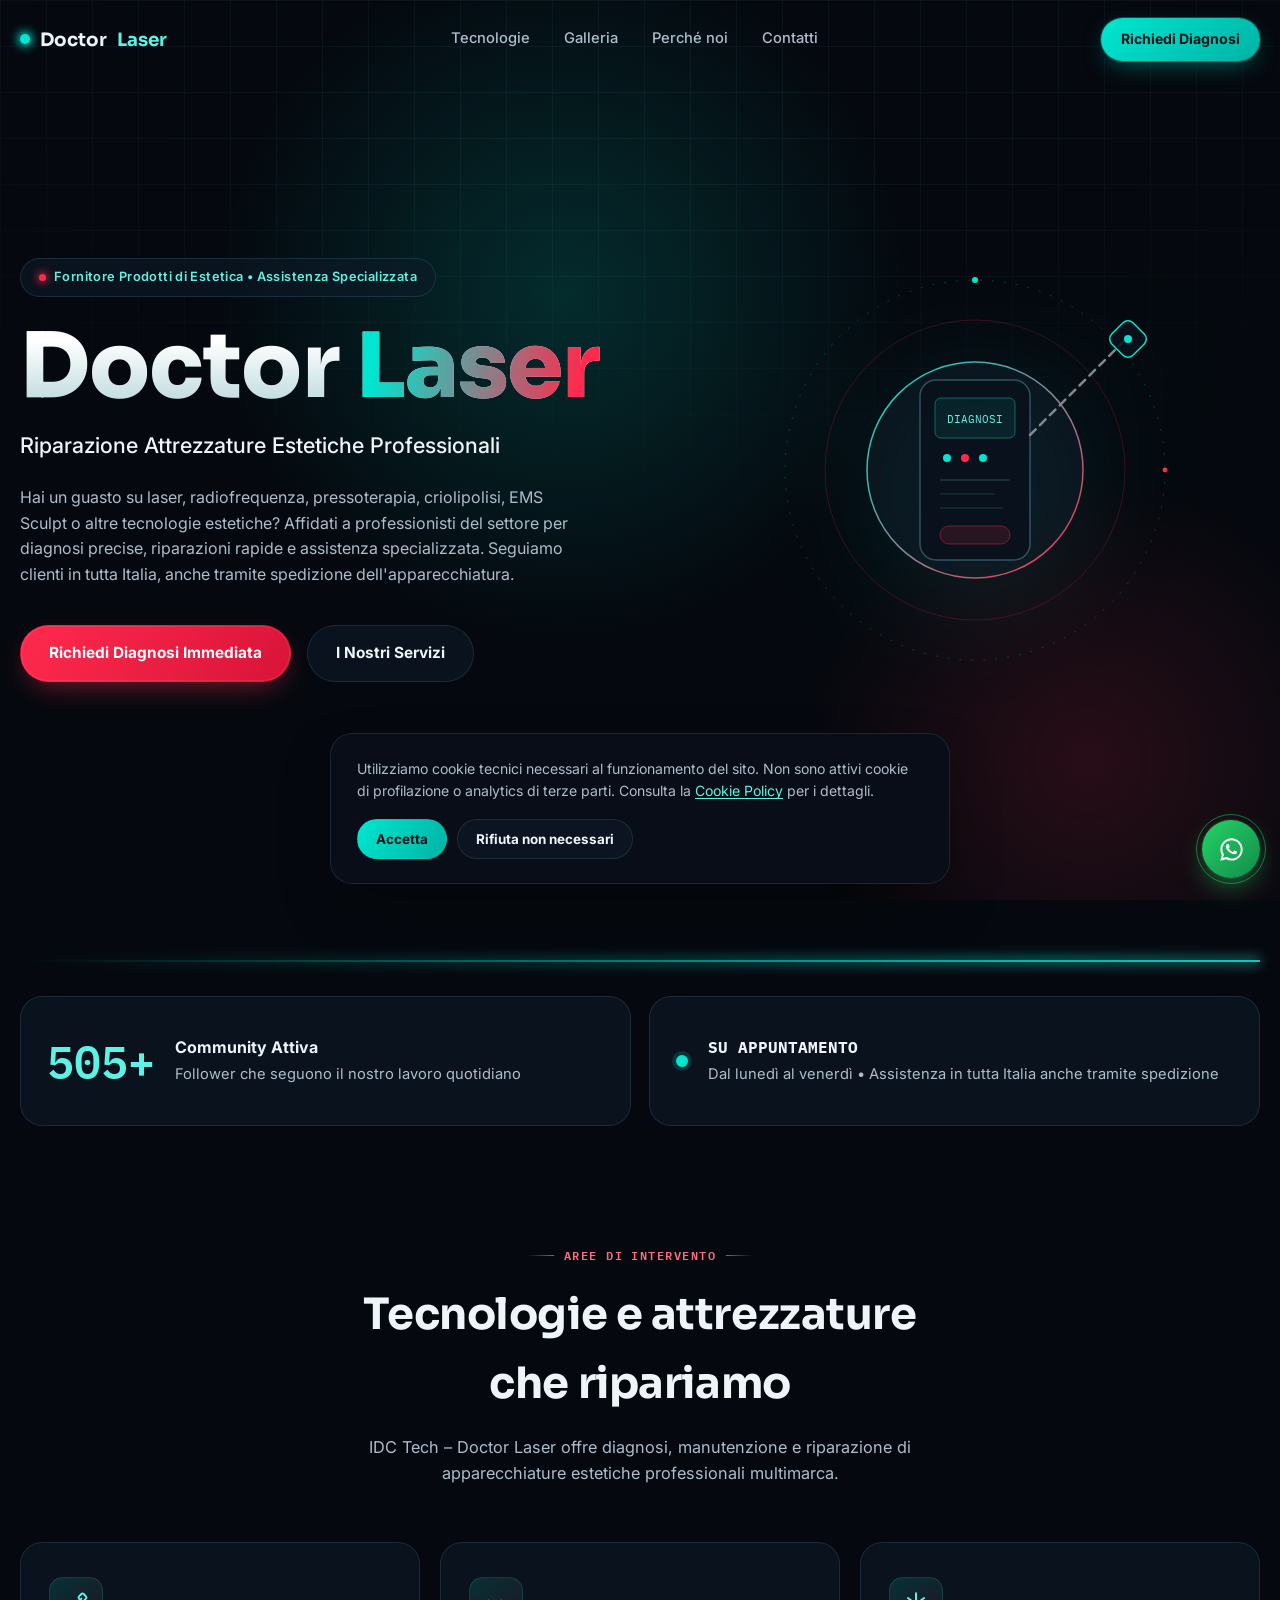
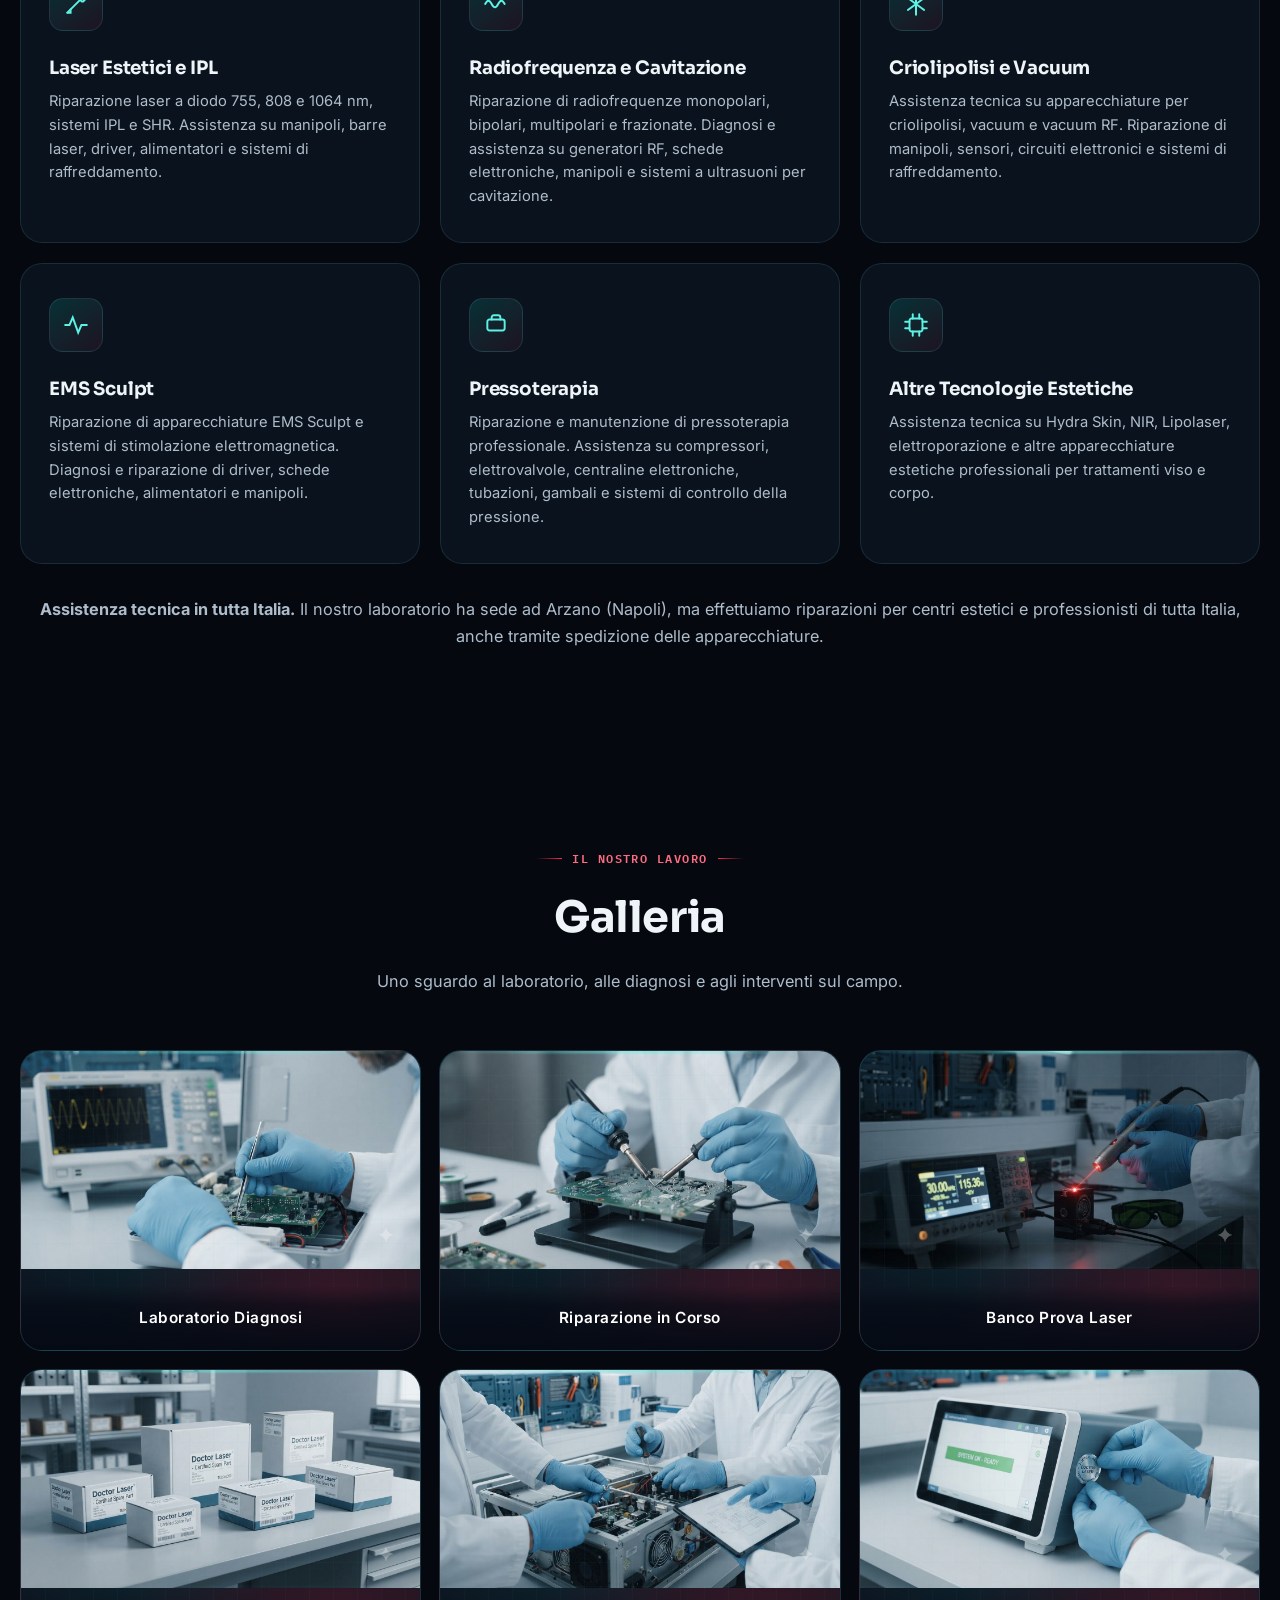
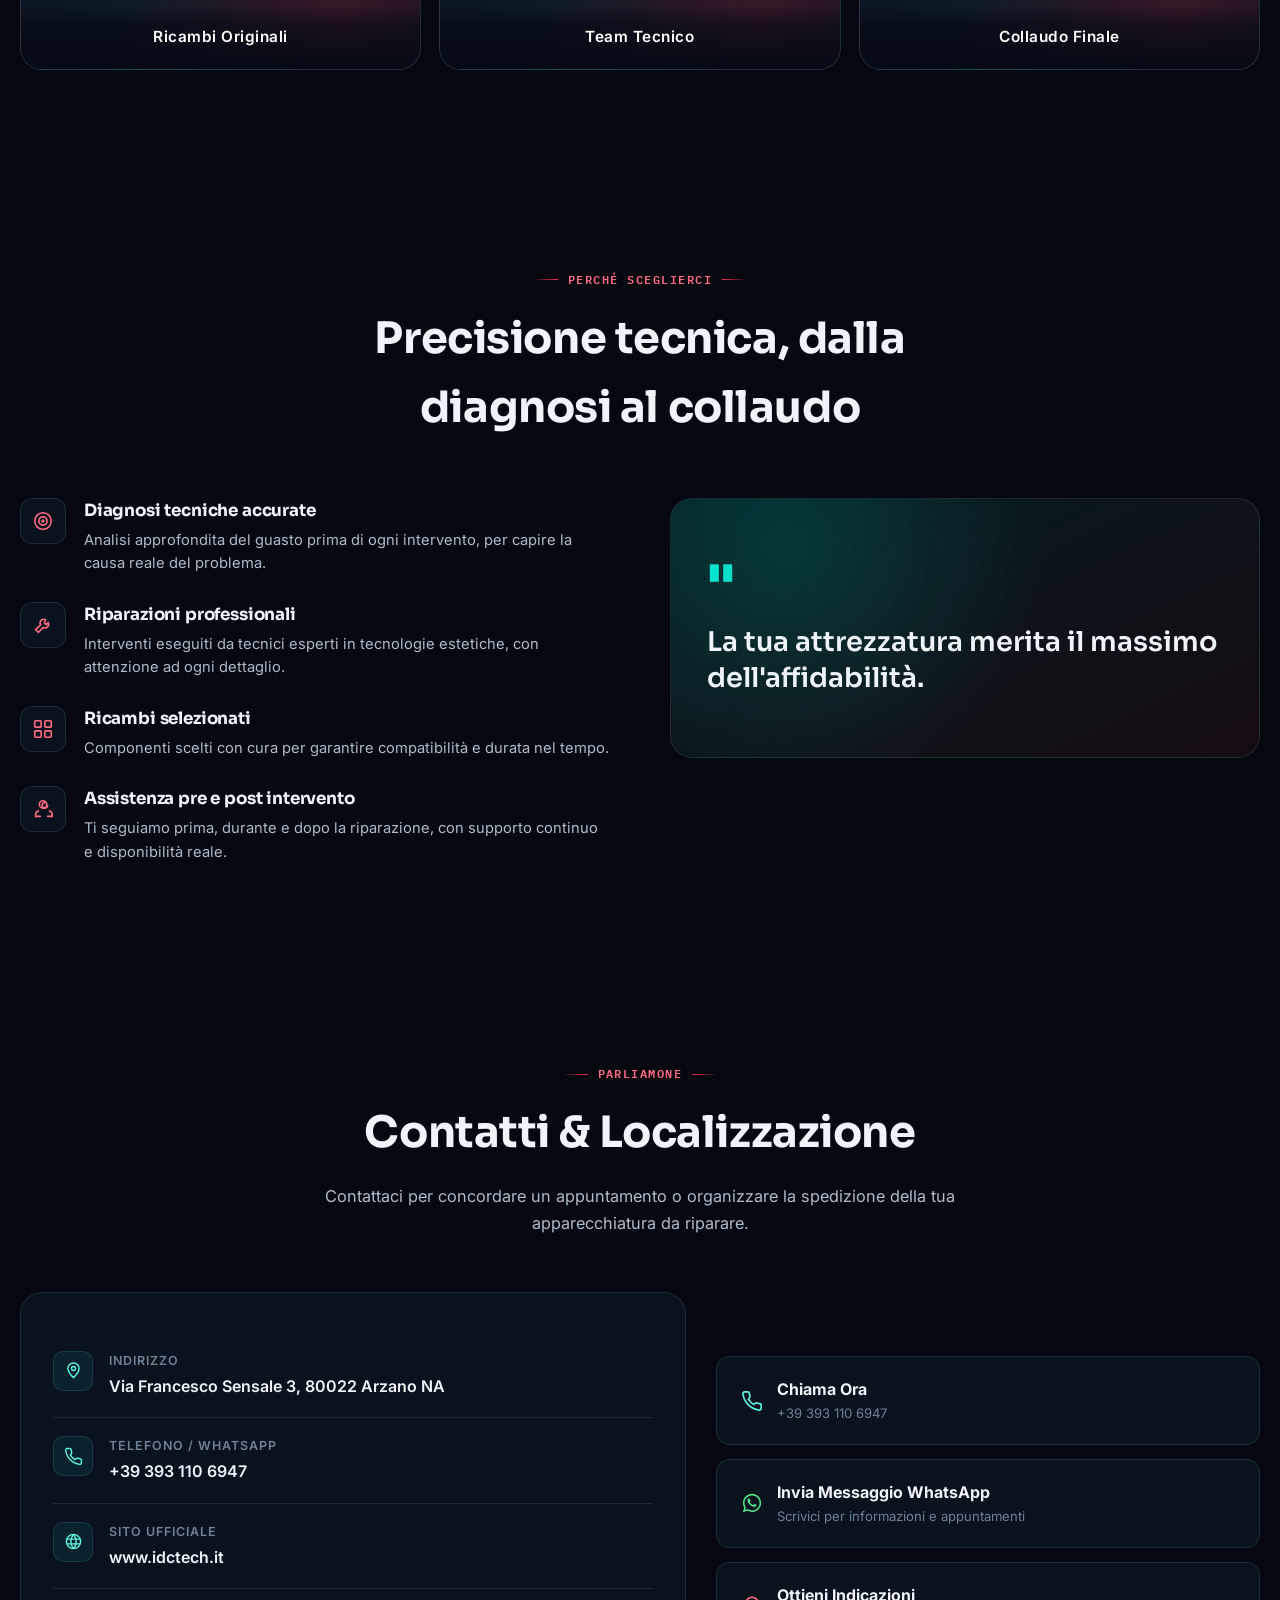
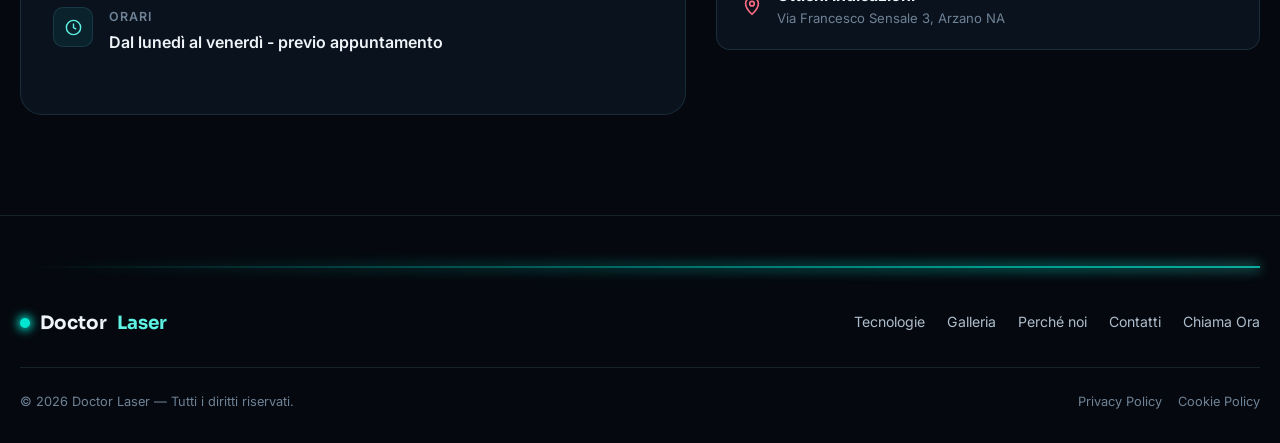
<file: index.html>
<!DOCTYPE html>
<html lang="it">
<head>
<meta charset="UTF-8">
<meta name="viewport" content="width=device-width, initial-scale=1.0, viewport-fit=cover">
<title>IDC Tech | Doctor Laser - Riparazione Apparecchiature Estetiche</title>
<meta name="description" content="IDC Tech - Doctor Laser: assistenza e riparazione di laser e apparecchiature estetiche in tutta Italia, anche tramite spedizione. Vendita e noleggio.">
<meta name="author" content="IDC Tech - Doctor Laser">
<meta name="robots" content="index, follow">
<link rel="canonical" href="https://www.idctech.it/">

<meta property="og:type" content="website">
<meta property="og:site_name" content="IDC Tech | Doctor Laser">
<meta property="og:title" content="IDC Tech | Doctor Laser - Riparazione Apparecchiature Estetiche">
<meta property="og:description" content="Assistenza e riparazione di laser e apparecchiature estetiche in tutta Italia, anche tramite spedizione. Vendita e noleggio professionale.">
<meta property="og:url" content="https://www.idctech.it/">
<meta property="og:locale" content="it_IT">

<meta name="twitter:card" content="summary">
<meta name="twitter:title" content="IDC Tech | Doctor Laser - Assistenza apparecchiature estetiche">
<meta name="twitter:description" content="Assistenza e riparazione in tutta Italia, anche tramite spedizione, per laser e tecnologie estetiche professionali.">

<link rel="icon" type="image/svg+xml" href="data:image/svg+xml,%3Csvg xmlns='http://www.w3.org/2000/svg' viewBox='0 0 64 64'%3E%3Crect width='64' height='64' rx='14' fill='%23070d16'/%3E%3Cline x1='14' y1='50' x2='50' y2='14' stroke='%2300e6d0' stroke-width='5' stroke-linecap='round'/%3E%3Ccircle cx='50' cy='14' r='6' fill='%23ff2a4d'/%3E%3C/svg%3E">

<link rel="preconnect" href="https://fonts.googleapis.com">
<link rel="preconnect" href="https://fonts.gstatic.com" crossorigin>
<link href="https://fonts.googleapis.com/css2?family=Sora:wght@400;500;600;700;800&family=Inter:wght@400;500;600;700&family=IBM+Plex+Mono:wght@500;600&display=swap" rel="stylesheet">
<link rel="stylesheet" href="assets/style.css">

<script type="application/ld+json">
{
  "@context": "https://schema.org",
  "@type": "ProfessionalService",
  "name": "IDC Tech - Doctor Laser",
  "url": "https://www.idctech.it/",
  "telephone": "+39 393 110 6947",
  "description": "Assistenza e riparazione di apparecchiature estetiche professionali in tutta Italia, anche tramite spedizione. Vendita e noleggio di tecnologie estetiche.",
  "address": {
    "@type": "PostalAddress",
    "streetAddress": "Via Francesco Sensale 3",
    "postalCode": "80022",
    "addressLocality": "Arzano",
    "addressRegion": "NA",
    "addressCountry": "IT"
  },
  "areaServed": {
    "@type": "Country",
    "name": "Italia"
  }
}
</script>

<!-- Correzione visibilità: i contenuti restano leggibili anche se le animazioni JS non partono. -->
<style>
  .reveal,
  .reveal.left,
  .reveal.right,
  .reveal.zoom,
  .reveal.in {
    opacity: 1 !important;
    visibility: visible !important;
    transform: none !important;
    filter: none !important;
    translate: none !important;
    scale: 1 !important;
  }
</style>
</head>
<body>

<div class="bg-grid" aria-hidden="true"></div>

<!-- ============ NAVBAR ============ -->
<header class="navbar" id="navbar">
  <div class="wrap nav-inner">
    <a href="#top" class="brand"><span class="dot"></span>Doctor <strong>Laser</strong></a>

    <nav class="nav-links" aria-label="Navigazione principale">
      <a href="#servizi">Tecnologie</a>
      <a href="#galleria">Galleria</a>
      <a href="#punti-di-forza">Perché noi</a>
      <a href="#contatti">Contatti</a>
    </nav>

    <a class="nav-cta" href="tel:+393931106947">Richiedi Diagnosi</a>

    <button class="burger" id="burger" aria-label="Apri menu" aria-expanded="false">
      <span></span><span></span><span></span>
    </button>
  </div>
</header>

<div class="mobile-menu" id="mobileMenu">
  <a href="#servizi">Tecnologie</a>
  <a href="#galleria">Galleria</a>
  <a href="#punti-di-forza">Perché noi</a>
  <a href="#contatti">Contatti</a>
  <a class="btn btn-primary nav-cta" href="tel:+393931106947">Richiedi Diagnosi</a>
</div>

<!-- ============ HERO ============ -->
<section class="hero" id="top">
  <div class="hero-glow cyan"></div>
  <div class="hero-glow red"></div>
  <div class="hero-beam" aria-hidden="true"></div>

  <div class="wrap hero-grid">
    <div class="hero-inner">
      <div class="reveal in">
        <span class="eyebrow"><span class="dot"></span> Fornitore Prodotti di Estetica • Assistenza Specializzata</span>
      </div>

      <h1 class="reveal in">Doctor <span class="accent">Laser</span></h1>

      <p class="hero-sub reveal in">Riparazione Attrezzature Estetiche Professionali</p>

      <p class="hero-text reveal in">Hai un guasto su laser, radiofrequenza, pressoterapia, criolipolisi, EMS Sculpt o altre tecnologie estetiche? Affidati a professionisti del settore per diagnosi precise, riparazioni rapide e assistenza specializzata. Seguiamo clienti in tutta Italia, anche tramite spedizione dell'apparecchiatura.</p>

      <div class="hero-ctas reveal in">
        <a href="https://wa.me/393931106947?text=Ciao%20Doctor%20Laser%2C%20ho%20bisogno%20di%20una%20diagnosi%20immediata%20per%20la%20mia%20attrezzatura." class="btn btn-primary" target="_blank" rel="noopener">
          Richiedi Diagnosi Immediata
        </a>
        <a href="#servizi" class="btn btn-ghost">I Nostri Servizi</a>
      </div>
    </div>

    <!-- Illustrazione SVG originale (nessuna libreria esterna) — device diagnostico stilizzato -->
    <div class="hero-visual reveal zoom" aria-hidden="true">
      <svg viewBox="0 0 480 480" xmlns="http://www.w3.org/2000/svg">
        <defs>
          <linearGradient id="gradCyan" x1="0" y1="0" x2="1" y2="1">
            <stop offset="0%" stop-color="#00e6d0"/>
            <stop offset="100%" stop-color="#ff2a4d"/>
          </linearGradient>
        </defs>
        <circle class="ring" cx="240" cy="240" r="190" fill="none" stroke="rgba(0,230,208,.25)" stroke-width="1" stroke-dasharray="2 10"/>
        <circle class="ring2" cx="240" cy="240" r="150" fill="none" stroke="rgba(255,42,77,.2)" stroke-width="1"/>
        <circle cx="240" cy="240" r="108" fill="rgba(16,28,42,.5)" stroke="url(#gradCyan)" stroke-width="1.5"/>
        <!-- corpo del device -->
        <rect x="185" y="150" width="110" height="180" rx="16" fill="rgba(10,18,28,.85)" stroke="rgba(120,200,220,.35)" stroke-width="1.5"/>
        <rect x="200" y="168" width="80" height="40" rx="6" fill="rgba(0,230,208,.08)" stroke="rgba(0,230,208,.4)" stroke-width="1"/>
        <text x="240" y="193" text-anchor="middle" font-family="IBM Plex Mono" font-size="11" fill="#5df2e3">DIAGNOSI</text>
        <circle class="pulse-dot" cx="212" cy="228" r="4" fill="#00e6d0"/>
        <circle class="pulse-dot" cx="230" cy="228" r="4" fill="#ff2a4d" style="animation-delay:.4s"/>
        <circle class="pulse-dot" cx="248" cy="228" r="4" fill="#00e6d0" style="animation-delay:.8s"/>
        <line x1="205" y1="250" x2="275" y2="250" stroke="rgba(120,200,220,.3)" stroke-width="1"/>
        <line x1="205" y1="264" x2="260" y2="264" stroke="rgba(120,200,220,.2)" stroke-width="1"/>
        <line x1="205" y1="278" x2="268" y2="278" stroke="rgba(120,200,220,.2)" stroke-width="1"/>
        <rect x="205" y="296" width="70" height="18" rx="9" fill="rgba(255,42,77,.12)" stroke="rgba(255,42,77,.4)" stroke-width="1"/>
        <!-- manipolo laser -->
        <line class="beam-line" x1="295" y1="205" x2="392" y2="108" stroke="url(#gradCyan)" stroke-width="2.5" stroke-linecap="round"/>
        <rect x="378" y="94" width="30" height="30" rx="7" fill="rgba(10,18,28,.9)" stroke="#00e6d0" stroke-width="1.5" transform="rotate(45 393 109)"/>
        <circle cx="393" cy="109" r="4" fill="#00e6d0"/>
        <!-- particelle orbitanti -->
        <g class="ring">
          <circle cx="240" cy="50" r="3" fill="#00e6d0"/>
          <circle cx="430" cy="240" r="2.4" fill="#ff2a4d"/>
        </g>
      </svg>
    </div>
  </div>
</section>

<!-- ============ TRUST / METRICS ============ -->
<section class="trust">
  <div class="wrap">
    <div class="laser-line reveal zoom"></div>
    <div class="trust-grid" style="margin-top:34px;">
      <div class="trust-card reveal left">
        <div class="trust-num"><span data-count="573">573</span>+</div>
        <div class="trust-label"><strong>Community Attiva</strong>Follower che seguono il nostro lavoro quotidiano</div>
      </div>
      <div class="trust-card reveal right">
        <span class="status-dot"></span>
        <div class="trust-label"><strong class="mono">SU APPUNTAMENTO</strong>Dal lunedì al venerdì • Assistenza in tutta Italia anche tramite spedizione</div>
      </div>
    </div>
  </div>
</section>

<!-- ============ TECNOLOGIE ============ -->
<section class="section" id="servizi">
  <div class="wrap">
    <div class="section-head reveal">
      <div class="section-eyebrow"><span class="bar"></span>Aree di intervento<span class="bar r"></span></div>
      <h2>Tecnologie e attrezzature che ripariamo</h2>
      <p class="section-desc">IDC Tech – Doctor Laser offre diagnosi, manutenzione e riparazione di apparecchiature estetiche professionali multimarca.</p>
    </div>

    <div class="tech-grid">
      <!-- 1. Laser estetici e IPL -->
      <div class="tech-card reveal">
        <div class="tech-icon">
          <svg viewBox="0 0 24 24" fill="none" stroke="currentColor" stroke-width="1.8" stroke-linecap="round"><path d="M4 20 L17 7"/><rect x="15" y="3" width="6" height="6" rx="1.5" transform="rotate(45 18 6)"/><path d="M4 20 L7 20 L7 17"/></svg>
        </div>
        <h3>Laser Estetici e IPL</h3>
        <p>Riparazione laser a diodo 755, 808 e 1064 nm, sistemi IPL e SHR. Assistenza su manipoli, barre laser, driver, alimentatori e sistemi di raffreddamento.</p>
      </div>

      <!-- 2. Radiofrequenza e cavitazione -->
      <div class="tech-card reveal">
        <div class="tech-icon">
          <svg viewBox="0 0 24 24" fill="none" stroke="currentColor" stroke-width="1.8" stroke-linecap="round"><path d="M2 12c2-4 4-4 6 0s4 4 6 0 4-4 6 0"/></svg>
        </div>
        <h3>Radiofrequenza e Cavitazione</h3>
        <p>Riparazione di radiofrequenze monopolari, bipolari, multipolari e frazionate. Diagnosi e assistenza su generatori RF, schede elettroniche, manipoli e sistemi a ultrasuoni per cavitazione.</p>
      </div>

      <!-- 3. Criolipolisi e vacuum -->
      <div class="tech-card reveal">
        <div class="tech-icon">
          <svg viewBox="0 0 24 24" fill="none" stroke="currentColor" stroke-width="1.8" stroke-linecap="round"><path d="M12 2v20M4.5 6.5l15 11M19.5 6.5l-15 11"/></svg>
        </div>
        <h3>Criolipolisi e Vacuum</h3>
        <p>Assistenza tecnica su apparecchiature per criolipolisi, vacuum e vacuum RF. Riparazione di manipoli, sensori, circuiti elettronici e sistemi di raffreddamento.</p>
      </div>

      <!-- 4. EMS Sculpt -->
      <div class="tech-card reveal">
        <div class="tech-icon">
          <svg viewBox="0 0 24 24" fill="none" stroke="currentColor" stroke-width="1.8" stroke-linecap="round"><path d="M2 12h4l3-7 5 14 3-7h5"/></svg>
        </div>
        <h3>EMS Sculpt</h3>
        <p>Riparazione di apparecchiature EMS Sculpt e sistemi di stimolazione elettromagnetica. Diagnosi e riparazione di driver, schede elettroniche, alimentatori e manipoli.</p>
      </div>

      <!-- 5. Pressoterapia -->
      <div class="tech-card reveal">
        <div class="tech-icon">
          <svg viewBox="0 0 24 24" fill="none" stroke="currentColor" stroke-width="1.8" stroke-linecap="round"><rect x="4" y="7" width="16" height="10" rx="2"/><path d="M8 7V5a2 2 0 0 1 2-2h4a2 2 0 0 1 2 2v2"/></svg>
        </div>
        <h3>Pressoterapia</h3>
        <p>Riparazione e manutenzione di pressoterapia professionale. Assistenza su compressori, elettrovalvole, centraline elettroniche, tubazioni, gambali e sistemi di controllo della pressione.</p>
      </div>

      <!-- 6. Altre tecnologie estetiche -->
      <div class="tech-card reveal">
        <div class="tech-icon">
          <svg viewBox="0 0 24 24" fill="none" stroke="currentColor" stroke-width="1.8" stroke-linecap="round"><rect x="6" y="6" width="12" height="12" rx="2"/><path d="M9 2v4M15 2v4M9 18v4M15 18v4M2 9h4M2 15h4M18 9h4M18 15h4"/></svg>
        </div>
        <h3>Altre Tecnologie Estetiche</h3>
        <p>Assistenza tecnica su Hydra Skin, NIR, Lipolaser, elettroporazione e altre apparecchiature estetiche professionali per trattamenti viso e corpo.</p>
      </div>
    </div>

    <p class="section-desc" style="margin:32px auto 0;text-align:center;">
      <strong>Assistenza tecnica in tutta Italia.</strong>
      Il nostro laboratorio ha sede ad Arzano (Napoli), ma effettuiamo riparazioni per centri estetici e professionisti di tutta Italia, anche tramite spedizione delle apparecchiature.
    </p>
  </div>
</section>

<!-- ============ GALLERIA ============ -->
<section class="section" id="galleria">
  <div class="wrap">
    <div class="section-head reveal">
      <div class="section-eyebrow"><span class="bar"></span>Il nostro lavoro<span class="bar r"></span></div>
      <h2>Galleria</h2>
      <p class="section-desc">Uno sguardo al laboratorio, alle diagnosi e agli interventi sul campo.</p>
    </div>

    <div class="gallery-grid">
      <!-- 1. Laboratorio Diagnosi -->
      <div class="photo-card reveal">
        <span class="scan"></span>
        <img src="assets/images/laboratorio.png" alt="Laboratorio diagnosi Doctor Laser" loading="lazy">
        <div class="photo-caption" style="position: absolute; bottom: 0; left: 0; width: 100%; padding: 1.2rem 1rem; background: linear-gradient(to top, rgba(5, 10, 20, 0.95), rgba(5, 10, 20, 0.6) 70%, transparent); color: #ffffff; font-family: inherit; font-size: clamp(0.85rem, 1.2vw, 1rem); font-weight: 600; text-align: center; letter-spacing: 0.5px; z-index: 2; pointer-events: none; backdrop-filter: blur(4px);">Laboratorio Diagnosi</div>
      </div>

      <!-- 2. Riparazione in Corso -->
      <div class="photo-card reveal">
        <span class="scan" style="animation-delay:.6s"></span>
        <img src="assets/images/riparazione.png" alt="Riparazione apparecchiatura estetica in corso Doctor Laser" loading="lazy">
        <div class="photo-caption" style="position: absolute; bottom: 0; left: 0; width: 100%; padding: 1.2rem 1rem; background: linear-gradient(to top, rgba(5, 10, 20, 0.95), rgba(5, 10, 20, 0.6) 70%, transparent); color: #ffffff; font-family: inherit; font-size: clamp(0.85rem, 1.2vw, 1rem); font-weight: 600; text-align: center; letter-spacing: 0.5px; z-index: 2; pointer-events: none; backdrop-filter: blur(4px);">Riparazione in Corso</div>
      </div>

      <!-- 3. Banco Prova Laser -->
      <div class="photo-card reveal">
        <span class="scan" style="animation-delay:1.2s"></span>
        <img src="assets/images/banco-prova.png" alt="Banco prova e calibrazione laser Doctor Laser" loading="lazy">
        <div class="photo-caption" style="position: absolute; bottom: 0; left: 0; width: 100%; padding: 1.2rem 1rem; background: linear-gradient(to top, rgba(5, 10, 20, 0.95), rgba(5, 10, 20, 0.6) 70%, transparent); color: #ffffff; font-family: inherit; font-size: clamp(0.85rem, 1.2vw, 1rem); font-weight: 600; text-align: center; letter-spacing: 0.5px; z-index: 2; pointer-events: none; backdrop-filter: blur(4px);">Banco Prova Laser</div>
      </div>

      <!-- 4. Ricambi Originali -->
      <div class="photo-card reveal">
        <span class="scan" style="animation-delay:1.8s"></span>
        <img src="assets/images/ricambi.png" alt="Ricambi originali certificati Doctor Laser" loading="lazy">
        <div class="photo-caption" style="position: absolute; bottom: 0; left: 0; width: 100%; padding: 1.2rem 1rem; background: linear-gradient(to top, rgba(5, 10, 20, 0.95), rgba(5, 10, 20, 0.6) 70%, transparent); color: #ffffff; font-family: inherit; font-size: clamp(0.85rem, 1.2vw, 1rem); font-weight: 600; text-align: center; letter-spacing: 0.5px; z-index: 2; pointer-events: none; backdrop-filter: blur(4px);">Ricambi Originali</div>
      </div>

      <!-- 5. Team Tecnico -->
      <div class="photo-card reveal">
        <span class="scan" style="animation-delay:2.4s"></span>
        <img src="assets/images/team.png" alt="Team tecnico specializzato Doctor Laser" loading="lazy">
        <div class="photo-caption" style="position: absolute; bottom: 0; left: 0; width: 100%; padding: 1.2rem 1rem; background: linear-gradient(to top, rgba(5, 10, 20, 0.95), rgba(5, 10, 20, 0.6) 70%, transparent); color: #ffffff; font-family: inherit; font-size: clamp(0.85rem, 1.2vw, 1rem); font-weight: 600; text-align: center; letter-spacing: 0.5px; z-index: 2; pointer-events: none; backdrop-filter: blur(4px);">Team Tecnico</div>
      </div>

      <!-- 6. Collaudo Finale -->
      <div class="photo-card reveal">
        <span class="scan" style="animation-delay:3s"></span>
        <img src="assets/images/collaudo.png" alt="Collaudo finale e certificazione apparecchiature Doctor Laser" loading="lazy">
        <div class="photo-caption" style="position: absolute; bottom: 0; left: 0; width: 100%; padding: 1.2rem 1rem; background: linear-gradient(to top, rgba(5, 10, 20, 0.95), rgba(5, 10, 20, 0.6) 70%, transparent); color: #ffffff; font-family: inherit; font-size: clamp(0.85rem, 1.2vw, 1rem); font-weight: 600; text-align: center; letter-spacing: 0.5px; z-index: 2; pointer-events: none; backdrop-filter: blur(4px);">Collaudo Finale</div>
      </div>
    </div>

  </div>
</section>

<!-- ============ PUNTI DI FORZA ============ -->
<section class="section" id="punti-di-forza">
  <div class="wrap">
    <div class="section-head reveal">
      <div class="section-eyebrow"><span class="bar"></span>Perché sceglierci<span class="bar r"></span></div>
      <h2>Precisione tecnica, dalla diagnosi al collaudo</h2>
    </div>

    <div class="strengths-layout">
      <div class="strength-list">
        <div class="strength-item reveal left">
          <div class="strength-icon">
            <svg viewBox="0 0 24 24" fill="none" stroke="currentColor" stroke-width="1.8"><circle cx="12" cy="12" r="9"/><circle cx="12" cy="12" r="4.5"/><circle cx="12" cy="12" r="1"/></svg>
          </div>
          <div>
            <h4>Diagnosi tecniche accurate</h4>
            <p>Analisi approfondita del guasto prima di ogni intervento, per capire la causa reale del problema.</p>
          </div>
        </div>

        <div class="strength-item reveal left">
          <div class="strength-icon">
            <svg viewBox="0 0 24 24" fill="none" stroke="currentColor" stroke-width="1.8" stroke-linecap="round"><path d="M14.7 6.3a4 4 0 0 0-5.4 5.4L4 17l3 3 5.3-5.3a4 4 0 0 0 5.4-5.4l-2.3 2.3-2-2z"/></svg>
          </div>
          <div>
            <h4>Riparazioni professionali</h4>
            <p>Interventi eseguiti da tecnici esperti in tecnologie estetiche, con attenzione ad ogni dettaglio.</p>
          </div>
        </div>

        <div class="strength-item reveal left">
          <div class="strength-icon">
            <svg viewBox="0 0 24 24" fill="none" stroke="currentColor" stroke-width="1.8" stroke-linecap="round"><rect x="3" y="3" width="7" height="7" rx="1"/><rect x="14" y="3" width="7" height="7" rx="1"/><rect x="3" y="14" width="7" height="7" rx="1"/><rect x="14" y="14" width="7" height="7" rx="1"/></svg>
          </div>
          <div>
            <h4>Ricambi selezionati</h4>
            <p>Componenti scelti con cura per garantire compatibilità e durata nel tempo.</p>
          </div>
        </div>

        <div class="strength-item reveal left">
          <div class="strength-icon">
            <svg viewBox="0 0 24 24" fill="none" stroke="currentColor" stroke-width="1.8" stroke-linecap="round"><path d="M17 20h5v-2a4 4 0 0 0-3-3.87M9 20H4v-2a4 4 0 0 1 3-3.87m5-3.13a4 4 0 1 0 0-8 4 4 0 0 0 0 8zM17 8a3 3 0 1 1-3-3"/></svg>
          </div>
          <div>
            <h4>Assistenza pre e post intervento</h4>
            <p>Ti seguiamo prima, durante e dopo la riparazione, con supporto continuo e disponibilità reale.</p>
          </div>
        </div>
      </div>

      <div class="highlight-box reveal zoom">
        <span class="quote-mark">"</span>
        <p>La tua attrezzatura merita il massimo dell'affidabilità.</p>
      </div>
    </div>
  </div>
</section>

<!-- ============ CONTATTI ============ -->
<section class="section" id="contatti">
  <div class="wrap">
    <div class="section-head reveal">
      <div class="section-eyebrow"><span class="bar"></span>Parliamone<span class="bar r"></span></div>
      <h2>Contatti &amp; Localizzazione</h2>
      <p class="section-desc">Contattaci per concordare un appuntamento o organizzare la spedizione della tua apparecchiatura da riparare.</p>
    </div>

    <div class="contact-grid">
      <div class="contact-card reveal left">
        <div class="info-row">
          <div class="info-icon"><svg viewBox="0 0 24 24" fill="none" stroke="currentColor" stroke-width="1.8"><path d="M12 21s-7-6.5-7-11.5A7 7 0 0 1 19 9.5C19 14.5 12 21 12 21z"/><circle cx="12" cy="9.5" r="2.5"/></svg></div>
          <div><div class="label">Indirizzo</div><div class="value">Via Francesco Sensale 3, 80022 Arzano NA</div></div>
        </div>
        <div class="info-row">
          <div class="info-icon"><svg viewBox="0 0 24 24" fill="none" stroke="currentColor" stroke-width="1.8"><path d="M22 16.9v3a2 2 0 0 1-2.2 2 19.8 19.8 0 0 1-8.6-3.1 19.5 19.5 0 0 1-6-6 19.8 19.8 0 0 1-3.1-8.7A2 2 0 0 1 4.1 2h3a2 2 0 0 1 2 1.7c.1 1 .3 2 .6 2.9a2 2 0 0 1-.5 2.1L8 9.9a16 16 0 0 0 6 6l1.2-1.2a2 2 0 0 1 2.1-.5c.9.3 1.9.5 2.9.6a2 2 0 0 1 1.8 2.1z"/></svg></div>
          <div><div class="label">Telefono / WhatsApp</div><div class="value">+39 393 110 6947</div></div>
        </div>
        <div class="info-row">
          <div class="info-icon"><svg viewBox="0 0 24 24" fill="none" stroke="currentColor" stroke-width="1.8"><circle cx="12" cy="12" r="9"/><path d="M3.6 9h16.8M3.6 15h16.8M12 3a14 14 0 0 1 0 18M12 3a14 14 0 0 0 0 18"/></svg></div>
          <div><div class="label">Sito Ufficiale</div><div class="value">www.idctech.it</div></div>
        </div>
        <div class="info-row">
          <div class="info-icon"><svg viewBox="0 0 24 24" fill="none" stroke="currentColor" stroke-width="1.8"><circle cx="12" cy="12" r="9"/><path d="M12 7v5l3.5 2"/></svg></div>
          <div><div class="label">Orari</div><div class="value">Dal lunedì al venerdì - previo appuntamento</div></div>
        </div>
      </div>

      <div class="contact-actions reveal right">
        <a href="tel:+393931106947" class="action-btn call">
          <svg viewBox="0 0 24 24" fill="none" stroke="currentColor" stroke-width="1.8"><path d="M22 16.9v3a2 2 0 0 1-2.2 2 19.8 19.8 0 0 1-8.6-3.1 19.5 19.5 0 0 1-6-6 19.8 19.8 0 0 1-3.1-8.7A2 2 0 0 1 4.1 2h3a2 2 0 0 1 2 1.7c.1 1 .3 2 .6 2.9a2 2 0 0 1-.5 2.1L8 9.9a16 16 0 0 0 6 6l1.2-1.2a2 2 0 0 1 2.1-.5c.9.3 1.9.5 2.9.6a2 2 0 0 1 1.8 2.1z"/></svg>
          <span><strong>Chiama Ora</strong><span>+39 393 110 6947</span></span>
        </a>
        <a href="https://wa.me/393931106947" class="action-btn whatsapp" target="_blank" rel="noopener">
          <svg viewBox="0 0 24 24" fill="currentColor"><path d="M12.04 2C6.58 2 2.13 6.45 2.13 11.91c0 1.85.5 3.58 1.36 5.07L2 22l5.2-1.44a9.86 9.86 0 0 0 4.84 1.25h.01c5.46 0 9.9-4.45 9.9-9.9C21.95 6.45 17.5 2 12.04 2zm0 17.9h-.01a8.2 8.2 0 0 1-4.19-1.14l-.3-.18-3.09.85.83-3.02-.2-.31a8.2 8.2 0 0 1-1.26-4.19c0-4.53 3.68-8.2 8.22-8.2 2.2 0 4.26.86 5.82 2.41a8.15 8.15 0 0 1 2.4 5.8c0 4.53-3.68 8.2-8.22 8.2zm4.5-6.14c-.25-.12-1.46-.72-1.68-.8-.23-.08-.39-.12-.56.13-.16.24-.63.8-.78.96-.14.16-.28.18-.53.06-.25-.12-1.04-.38-1.98-1.22-.73-.65-1.22-1.45-1.37-1.7-.14-.24-.02-.37.11-.5.11-.11.25-.28.37-.42.12-.14.16-.24.24-.4.08-.16.04-.3-.02-.42-.06-.12-.56-1.35-.77-1.85-.2-.48-.41-.42-.56-.43h-.48c-.16 0-.42.06-.64.3-.22.24-.84.82-.84 2s.86 2.32.98 2.48c.12.16 1.7 2.6 4.13 3.64.58.25 1.03.4 1.38.51.58.18 1.11.16 1.53.1.47-.07 1.46-.6 1.66-1.17.2-.58.2-1.08.14-1.18-.06-.1-.22-.16-.47-.28z"/></svg>
          <span><strong>Invia Messaggio WhatsApp</strong><span>Scrivici per informazioni e appuntamenti</span></span>
        </a>
        <a href="https://www.google.com/maps/search/?api=1&amp;query=Via+Francesco+Sensale+3+80022+Arzano+NA" class="action-btn maps" target="_blank" rel="noopener">
          <svg viewBox="0 0 24 24" fill="none" stroke="currentColor" stroke-width="1.8"><path d="M12 21s-7-6.5-7-11.5A7 7 0 0 1 19 9.5C19 14.5 12 21 12 21z"/><circle cx="12" cy="9.5" r="2.5"/></svg>
          <span><strong>Ottieni Indicazioni</strong><span>Via Francesco Sensale 3, Arzano NA</span></span>
        </a>
      </div>
    </div>
  </div>
</section>

<!-- ============ FOOTER ============ -->
<footer>
  <div class="wrap">
    <div class="laser-line" style="margin-bottom:40px;"></div>
    <div class="footer-top">
      <a href="#top" class="brand"><span class="dot"></span>Doctor <strong>Laser</strong></a>
      <nav class="footer-links" aria-label="Link rapidi">
        <a href="#servizi">Tecnologie</a>
        <a href="#galleria">Galleria</a>
        <a href="#punti-di-forza">Perché noi</a>
        <a href="#contatti">Contatti</a>
        <a href="tel:+393931106947">Chiama Ora</a>
      </nav>
    </div>
    <div class="footer-bottom">
      <span>&copy; <span id="year"></span> Doctor Laser — Tutti i diritti riservati.</span>
      <nav class="footer-legal" aria-label="Note legali">
        <a href="privacy.html">Privacy Policy</a>
        <a href="cookie.html">Cookie Policy</a>
      </nav>
    </div>
  </div>
</footer>

<!-- ============ FLOATING CTA ============ -->
<div class="float-cta">
  <a href="https://wa.me/393931106947" class="float-btn" target="_blank" rel="noopener" aria-label="Contattaci su WhatsApp">
    <svg viewBox="0 0 24 24" fill="currentColor"><path d="M12.04 2C6.58 2 2.13 6.45 2.13 11.91c0 1.85.5 3.58 1.36 5.07L2 22l5.2-1.44a9.86 9.86 0 0 0 4.84 1.25h.01c5.46 0 9.9-4.45 9.9-9.9C21.95 6.45 17.5 2 12.04 2zm0 17.9h-.01a8.2 8.2 0 0 1-4.19-1.14l-.3-.18-3.09.85.83-3.02-.2-.31a8.2 8.2 0 0 1-1.26-4.19c0-4.53 3.68-8.2 8.22-8.2 2.2 0 4.26.86 5.82 2.41a8.15 8.15 0 0 1 2.4 5.8c0 4.53-3.68 8.2-8.22 8.2zm4.5-6.14c-.25-.12-1.46-.72-1.68-.8-.23-.08-.39-.12-.56.13-.16.24-.63.8-.78.96-.14.16-.28.18-.53.06-.25-.12-1.04-.38-1.98-1.22-.73-.65-1.22-1.45-1.37-1.7-.14-.24-.02-.37.11-.5.11-.11.25-.28.37-.42.12-.14.16-.24.24-.4.08-.16.04-.3-.02-.42-.06-.12-.56-1.35-.77-1.85-.2-.48-.41-.42-.56-.43h-.48c-.16 0-.42.06-.64.3-.22.24-.84.82-.84 2s.86 2.32.98 2.48c.12.16 1.7 2.6 4.13 3.64.58.25 1.03.4 1.38.51.58.18 1.11.16 1.53.1.47-.07 1.46-.6 1.66-1.17.2-.58.2-1.08.14-1.18-.06-.1-.22-.16-.47-.28z"/></svg>
  </a>
</div>

<!-- ============ COOKIE BANNER ============ -->
<div class="cookie-banner" id="cookieBanner" role="dialog" aria-live="polite" aria-label="Informativa sui cookie">
  <p>Utilizziamo cookie tecnici necessari al funzionamento del sito. Non sono attivi cookie di profilazione o analytics di terze parti. Consulta la <a href="cookie.html">Cookie Policy</a> per i dettagli.</p>
  <div class="cookie-actions">
    <button type="button" class="cb-accept" id="cookieAccept">Accetta</button>
    <button type="button" class="cb-reject" id="cookieReject">Rifiuta non necessari</button>
  </div>
</div>

<script src="assets/script.js"></script>
</body>
</html>
</file>
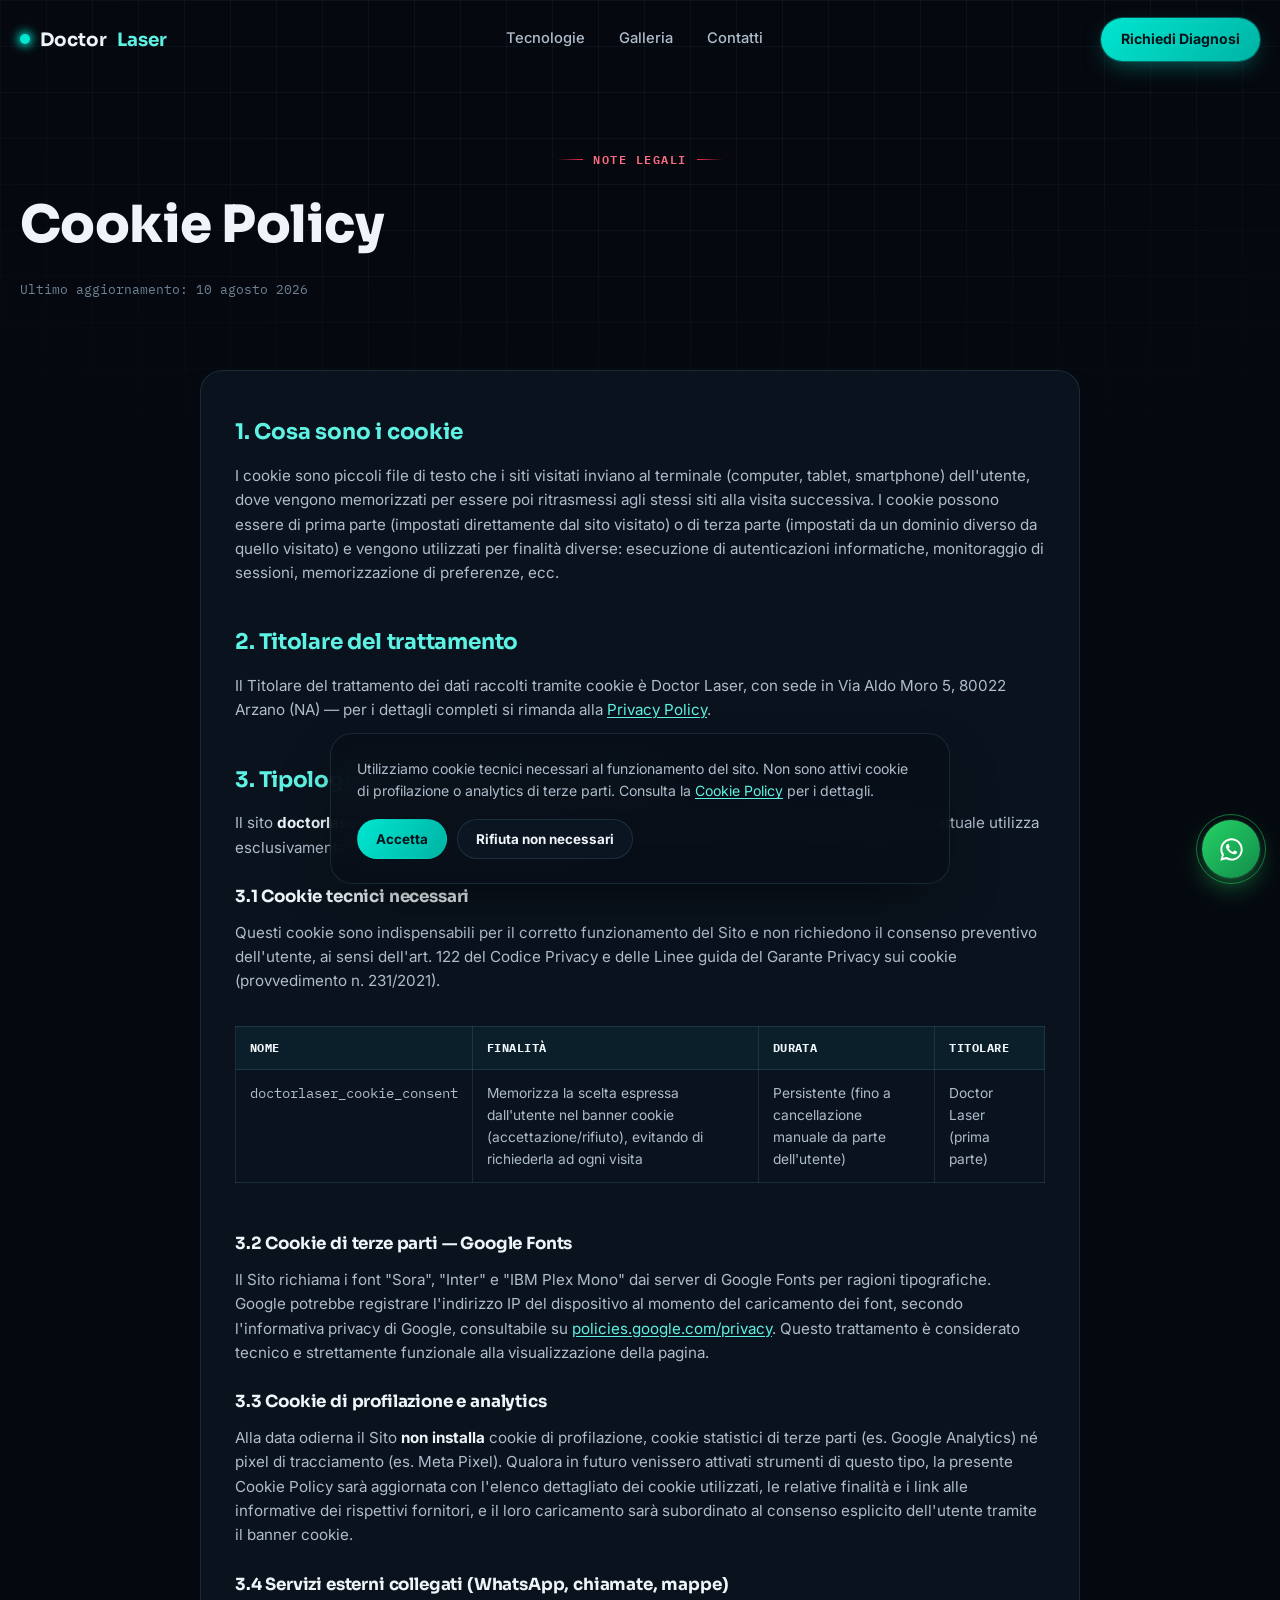
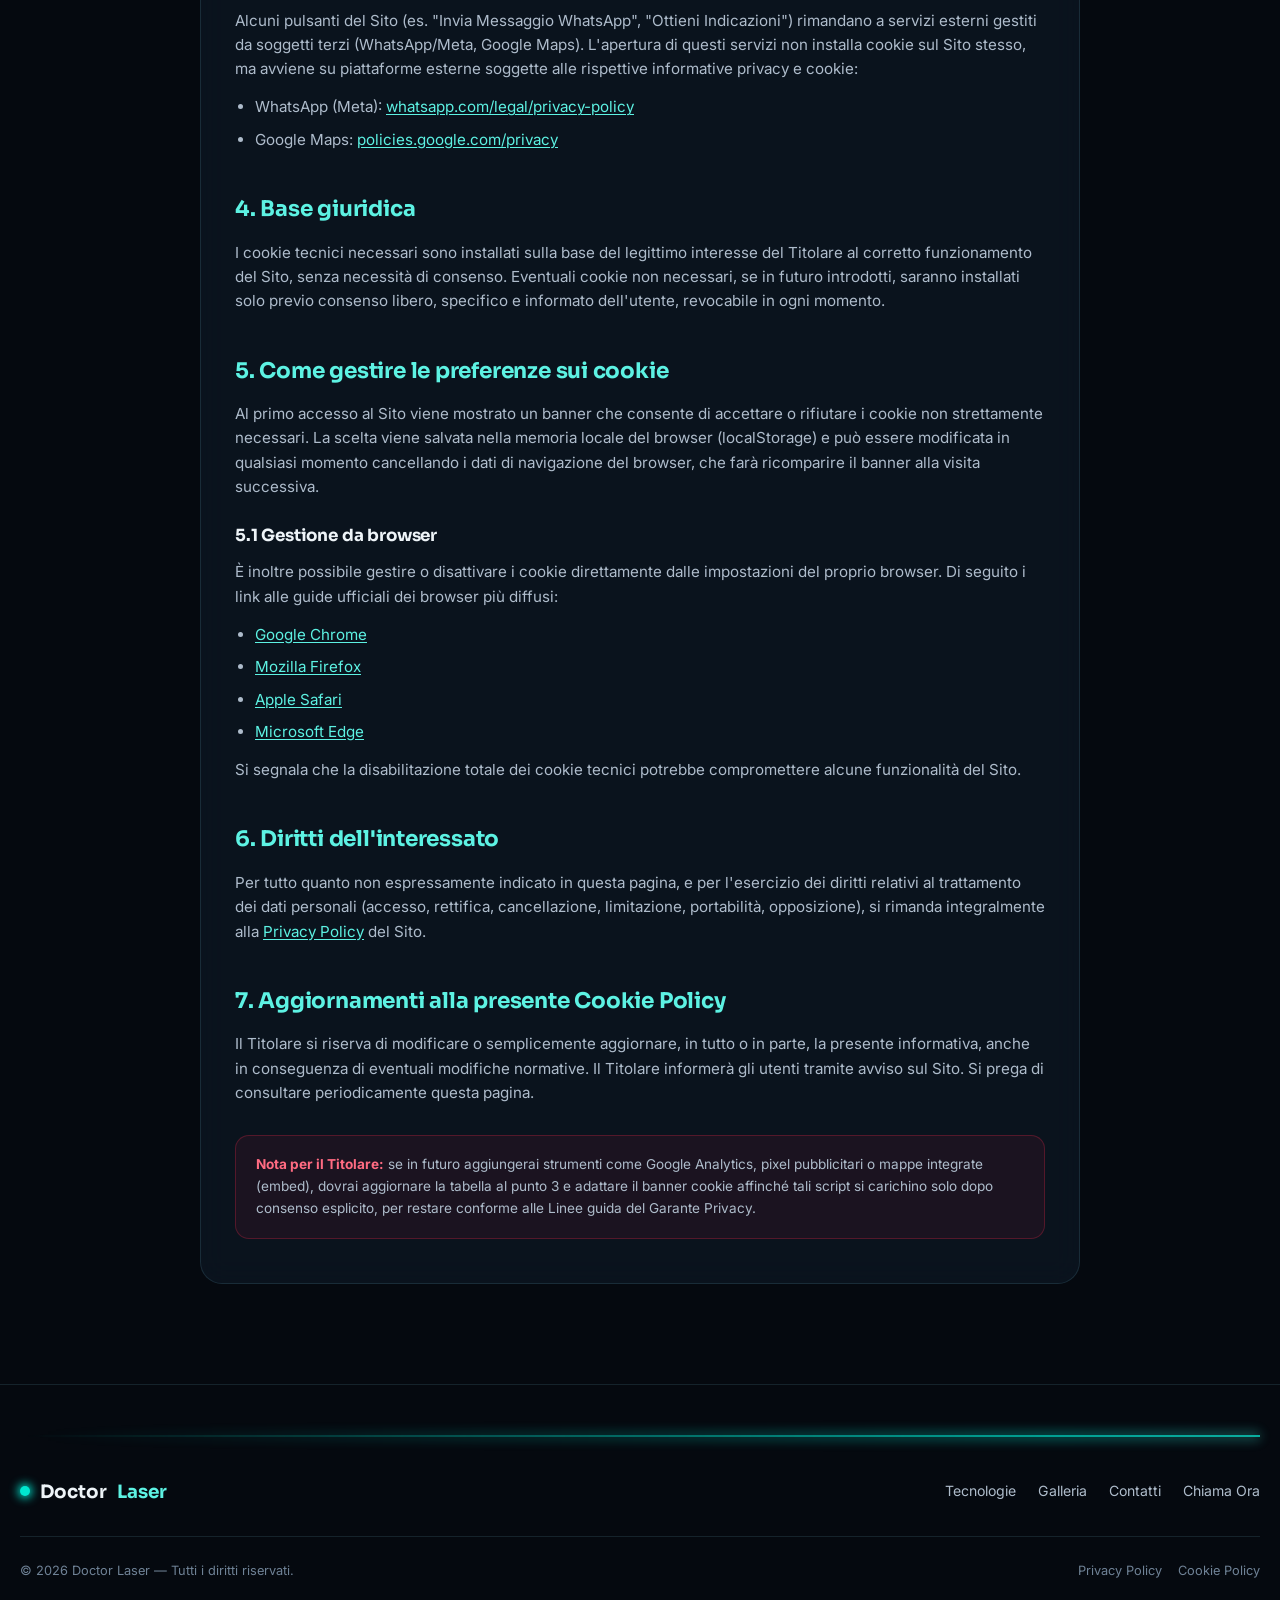
<file: cookie.html>
<!DOCTYPE html>
<html lang="it">
<head>
<meta charset="UTF-8">
<meta name="viewport" content="width=device-width, initial-scale=1.0, viewport-fit=cover">
<title>Cookie Policy | Doctor Laser</title>
<meta name="description" content="Informativa estesa sui cookie utilizzati dal sito Doctor Laser, ai sensi del provvedimento del Garante Privacy e della normativa ePrivacy.">
<meta name="robots" content="index, follow">
<link rel="canonical" href="https://doctorlaser.online/cookie.html">
<link rel="icon" type="image/svg+xml" href="data:image/svg+xml,%3Csvg xmlns='http://www.w3.org/2000/svg' viewBox='0 0 64 64'%3E%3Crect width='64' height='64' rx='14' fill='%23070d16'/%3E%3Cline x1='14' y1='50' x2='50' y2='14' stroke='%2300e6d0' stroke-width='5' stroke-linecap='round'/%3E%3Ccircle cx='50' cy='14' r='6' fill='%23ff2a4d'/%3E%3C/svg%3E">
<link rel="preconnect" href="https://fonts.googleapis.com">
<link rel="preconnect" href="https://fonts.gstatic.com" crossorigin>
<link href="https://fonts.googleapis.com/css2?family=Sora:wght@400;500;600;700;800&family=Inter:wght@400;500;600;700&family=IBM+Plex+Mono:wght@500;600&display=swap" rel="stylesheet">
<link rel="stylesheet" href="assets/style.css">
</head>
<body>

<div class="bg-grid" aria-hidden="true"></div>

<header class="navbar" id="navbar">
  <div class="wrap nav-inner">
    <a href="index.html" class="brand"><span class="dot"></span>Doctor <strong>Laser</strong></a>
    <nav class="nav-links" aria-label="Navigazione principale">
      <a href="index.html#servizi">Tecnologie</a>
      <a href="index.html#galleria">Galleria</a>
      <a href="index.html#contatti">Contatti</a>
    </nav>
    <a class="nav-cta" href="tel:+393931106947">Richiedi Diagnosi</a>
    <button class="burger" id="burger" aria-label="Apri menu" aria-expanded="false"><span></span><span></span><span></span></button>
  </div>
</header>

<div class="mobile-menu" id="mobileMenu">
  <a href="index.html#servizi">Tecnologie</a>
  <a href="index.html#galleria">Galleria</a>
  <a href="index.html#contatti">Contatti</a>
  <a class="btn btn-primary nav-cta" href="tel:+393931106947">Richiedi Diagnosi</a>
</div>

<section class="legal-hero">
  <div class="wrap">
    <div class="section-eyebrow reveal in"><span class="bar"></span>Note legali<span class="bar r"></span></div>
    <h1 class="reveal in">Cookie Policy</h1>
    <p class="updated reveal in">Ultimo aggiornamento: 10 agosto 2026</p>
  </div>
</section>

<section class="legal-body">
  <div class="wrap">
    <div class="legal-card reveal">

      <h2>1. Cosa sono i cookie</h2>
      <p>I cookie sono piccoli file di testo che i siti visitati inviano al terminale (computer, tablet, smartphone) dell'utente, dove vengono memorizzati per essere poi ritrasmessi agli stessi siti alla visita successiva. I cookie possono essere di prima parte (impostati direttamente dal sito visitato) o di terza parte (impostati da un dominio diverso da quello visitato) e vengono utilizzati per finalità diverse: esecuzione di autenticazioni informatiche, monitoraggio di sessioni, memorizzazione di preferenze, ecc.</p>

      <h2>2. Titolare del trattamento</h2>
      <p>Il Titolare del trattamento dei dati raccolti tramite cookie è Doctor Laser, con sede in Via Aldo Moro 5, 80022 Arzano (NA) — per i dettagli completi si rimanda alla <a href="privacy.html">Privacy Policy</a>.</p>

      <h2>3. Tipologie di cookie utilizzati dal Sito</h2>
      <p>Il sito <strong>doctorlaser.online</strong> è progettato per fare un uso minimo dei cookie. Nella sua configurazione attuale utilizza esclusivamente le categorie descritte di seguito.</p>

      <h3>3.1 Cookie tecnici necessari</h3>
      <p>Questi cookie sono indispensabili per il corretto funzionamento del Sito e non richiedono il consenso preventivo dell'utente, ai sensi dell'art. 122 del Codice Privacy e delle Linee guida del Garante Privacy sui cookie (provvedimento n. 231/2021).</p>

      <div class="legal-table-wrap">
        <table class="legal-table">
          <thead>
            <tr><th>Nome</th><th>Finalità</th><th>Durata</th><th>Titolare</th></tr>
          </thead>
          <tbody>
            <tr><td class="mono">doctorlaser_cookie_consent</td><td>Memorizza la scelta espressa dall'utente nel banner cookie (accettazione/rifiuto), evitando di richiederla ad ogni visita</td><td>Persistente (fino a cancellazione manuale da parte dell'utente)</td><td>Doctor Laser (prima parte)</td></tr>
          </tbody>
        </table>
      </div>

      <h3>3.2 Cookie di terze parti — Google Fonts</h3>
      <p>Il Sito richiama i font "Sora", "Inter" e "IBM Plex Mono" dai server di Google Fonts per ragioni tipografiche. Google potrebbe registrare l'indirizzo IP del dispositivo al momento del caricamento dei font, secondo l'informativa privacy di Google, consultabile su <a href="https://policies.google.com/privacy" target="_blank" rel="noopener">policies.google.com/privacy</a>. Questo trattamento è considerato tecnico e strettamente funzionale alla visualizzazione della pagina.</p>

      <h3>3.3 Cookie di profilazione e analytics</h3>
      <p>Alla data odierna il Sito <strong>non installa</strong> cookie di profilazione, cookie statistici di terze parti (es. Google Analytics) né pixel di tracciamento (es. Meta Pixel). Qualora in futuro venissero attivati strumenti di questo tipo, la presente Cookie Policy sarà aggiornata con l'elenco dettagliato dei cookie utilizzati, le relative finalità e i link alle informative dei rispettivi fornitori, e il loro caricamento sarà subordinato al consenso esplicito dell'utente tramite il banner cookie.</p>

      <h3>3.4 Servizi esterni collegati (WhatsApp, chiamate, mappe)</h3>
      <p>Alcuni pulsanti del Sito (es. "Invia Messaggio WhatsApp", "Ottieni Indicazioni") rimandano a servizi esterni gestiti da soggetti terzi (WhatsApp/Meta, Google Maps). L'apertura di questi servizi non installa cookie sul Sito stesso, ma avviene su piattaforme esterne soggette alle rispettive informative privacy e cookie:</p>
      <ul>
        <li>WhatsApp (Meta): <a href="https://www.whatsapp.com/legal/privacy-policy" target="_blank" rel="noopener">whatsapp.com/legal/privacy-policy</a></li>
        <li>Google Maps: <a href="https://policies.google.com/privacy" target="_blank" rel="noopener">policies.google.com/privacy</a></li>
      </ul>

      <h2>4. Base giuridica</h2>
      <p>I cookie tecnici necessari sono installati sulla base del legittimo interesse del Titolare al corretto funzionamento del Sito, senza necessità di consenso. Eventuali cookie non necessari, se in futuro introdotti, saranno installati solo previo consenso libero, specifico e informato dell'utente, revocabile in ogni momento.</p>

      <h2>5. Come gestire le preferenze sui cookie</h2>
      <p>Al primo accesso al Sito viene mostrato un banner che consente di accettare o rifiutare i cookie non strettamente necessari. La scelta viene salvata nella memoria locale del browser (localStorage) e può essere modificata in qualsiasi momento cancellando i dati di navigazione del browser, che farà ricomparire il banner alla visita successiva.</p>

      <h3>5.1 Gestione da browser</h3>
      <p>È inoltre possibile gestire o disattivare i cookie direttamente dalle impostazioni del proprio browser. Di seguito i link alle guide ufficiali dei browser più diffusi:</p>
      <ul>
        <li><a href="https://support.google.com/chrome/answer/95647" target="_blank" rel="noopener">Google Chrome</a></li>
        <li><a href="https://support.mozilla.org/it/kb/Attivare%20e%20disattivare%20i%20cookie" target="_blank" rel="noopener">Mozilla Firefox</a></li>
        <li><a href="https://support.apple.com/it-it/guide/safari/sfri11471/mac" target="_blank" rel="noopener">Apple Safari</a></li>
        <li><a href="https://support.microsoft.com/it-it/microsoft-edge" target="_blank" rel="noopener">Microsoft Edge</a></li>
      </ul>
      <p>Si segnala che la disabilitazione totale dei cookie tecnici potrebbe compromettere alcune funzionalità del Sito.</p>

      <h2>6. Diritti dell'interessato</h2>
      <p>Per tutto quanto non espressamente indicato in questa pagina, e per l'esercizio dei diritti relativi al trattamento dei dati personali (accesso, rettifica, cancellazione, limitazione, portabilità, opposizione), si rimanda integralmente alla <a href="privacy.html">Privacy Policy</a> del Sito.</p>

      <h2>7. Aggiornamenti alla presente Cookie Policy</h2>
      <p>Il Titolare si riserva di modificare o semplicemente aggiornare, in tutto o in parte, la presente informativa, anche in conseguenza di eventuali modifiche normative. Il Titolare informerà gli utenti tramite avviso sul Sito. Si prega di consultare periodicamente questa pagina.</p>

      <div class="legal-note">
        <strong>Nota per il Titolare:</strong> se in futuro aggiungerai strumenti come Google Analytics, pixel pubblicitari o mappe integrate (embed), dovrai aggiornare la tabella al punto 3 e adattare il banner cookie affinché tali script si carichino solo dopo consenso esplicito, per restare conforme alle Linee guida del Garante Privacy.
      </div>

    </div>
  </div>
</section>

<footer>
  <div class="wrap">
    <div class="laser-line" style="margin-bottom:40px;"></div>
    <div class="footer-top">
      <a href="index.html" class="brand"><span class="dot"></span>Doctor <strong>Laser</strong></a>
      <nav class="footer-links" aria-label="Link rapidi">
        <a href="index.html#servizi">Tecnologie</a>
        <a href="index.html#galleria">Galleria</a>
        <a href="index.html#contatti">Contatti</a>
        <a href="tel:+393931106947">Chiama Ora</a>
      </nav>
    </div>
    <div class="footer-bottom">
      <span>&copy; <span id="year"></span> Doctor Laser — Tutti i diritti riservati.</span>
      <nav class="footer-legal" aria-label="Note legali">
        <a href="privacy.html">Privacy Policy</a>
        <a href="cookie.html">Cookie Policy</a>
      </nav>
    </div>
  </div>
</footer>

<div class="float-cta">
  <a href="https://wa.me/393931106947" class="float-btn" target="_blank" rel="noopener" aria-label="Contattaci su WhatsApp">
    <svg viewBox="0 0 24 24" fill="currentColor"><path d="M12.04 2C6.58 2 2.13 6.45 2.13 11.91c0 1.85.5 3.58 1.36 5.07L2 22l5.2-1.44a9.86 9.86 0 0 0 4.84 1.25h.01c5.46 0 9.9-4.45 9.9-9.9C21.95 6.45 17.5 2 12.04 2zm0 17.9h-.01a8.2 8.2 0 0 1-4.19-1.14l-.3-.18-3.09.85.83-3.02-.2-.31a8.2 8.2 0 0 1-1.26-4.19c0-4.53 3.68-8.2 8.22-8.2 2.2 0 4.26.86 5.82 2.41a8.15 8.15 0 0 1 2.4 5.8c0 4.53-3.68 8.2-8.22 8.2zm4.5-6.14c-.25-.12-1.46-.72-1.68-.8-.23-.08-.39-.12-.56.13-.16.24-.63.8-.78.96-.14.16-.28.18-.53.06-.25-.12-1.04-.38-1.98-1.22-.73-.65-1.22-1.45-1.37-1.7-.14-.24-.02-.37.11-.5.11-.11.25-.28.37-.42.12-.14.16-.24.24-.4.08-.16.04-.3-.02-.42-.06-.12-.56-1.35-.77-1.85-.2-.48-.41-.42-.56-.43h-.48c-.16 0-.42.06-.64.3-.22.24-.84.82-.84 2s.86 2.32.98 2.48c.12.16 1.7 2.6 4.13 3.64.58.25 1.03.4 1.38.51.58.18 1.11.16 1.53.1.47-.07 1.46-.6 1.66-1.17.2-.58.2-1.08.14-1.18-.06-.1-.22-.16-.47-.28z"/></svg>
  </a>
</div>

<div class="cookie-banner" id="cookieBanner" role="dialog" aria-live="polite" aria-label="Informativa sui cookie">
  <p>Utilizziamo cookie tecnici necessari al funzionamento del sito. Non sono attivi cookie di profilazione o analytics di terze parti. Consulta la <a href="cookie.html">Cookie Policy</a> per i dettagli.</p>
  <div class="cookie-actions">
    <button type="button" class="cb-accept" id="cookieAccept">Accetta</button>
    <button type="button" class="cb-reject" id="cookieReject">Rifiuta non necessari</button>
  </div>
</div>

<script src="assets/script.js"></script>
</body>
</html>
</file>
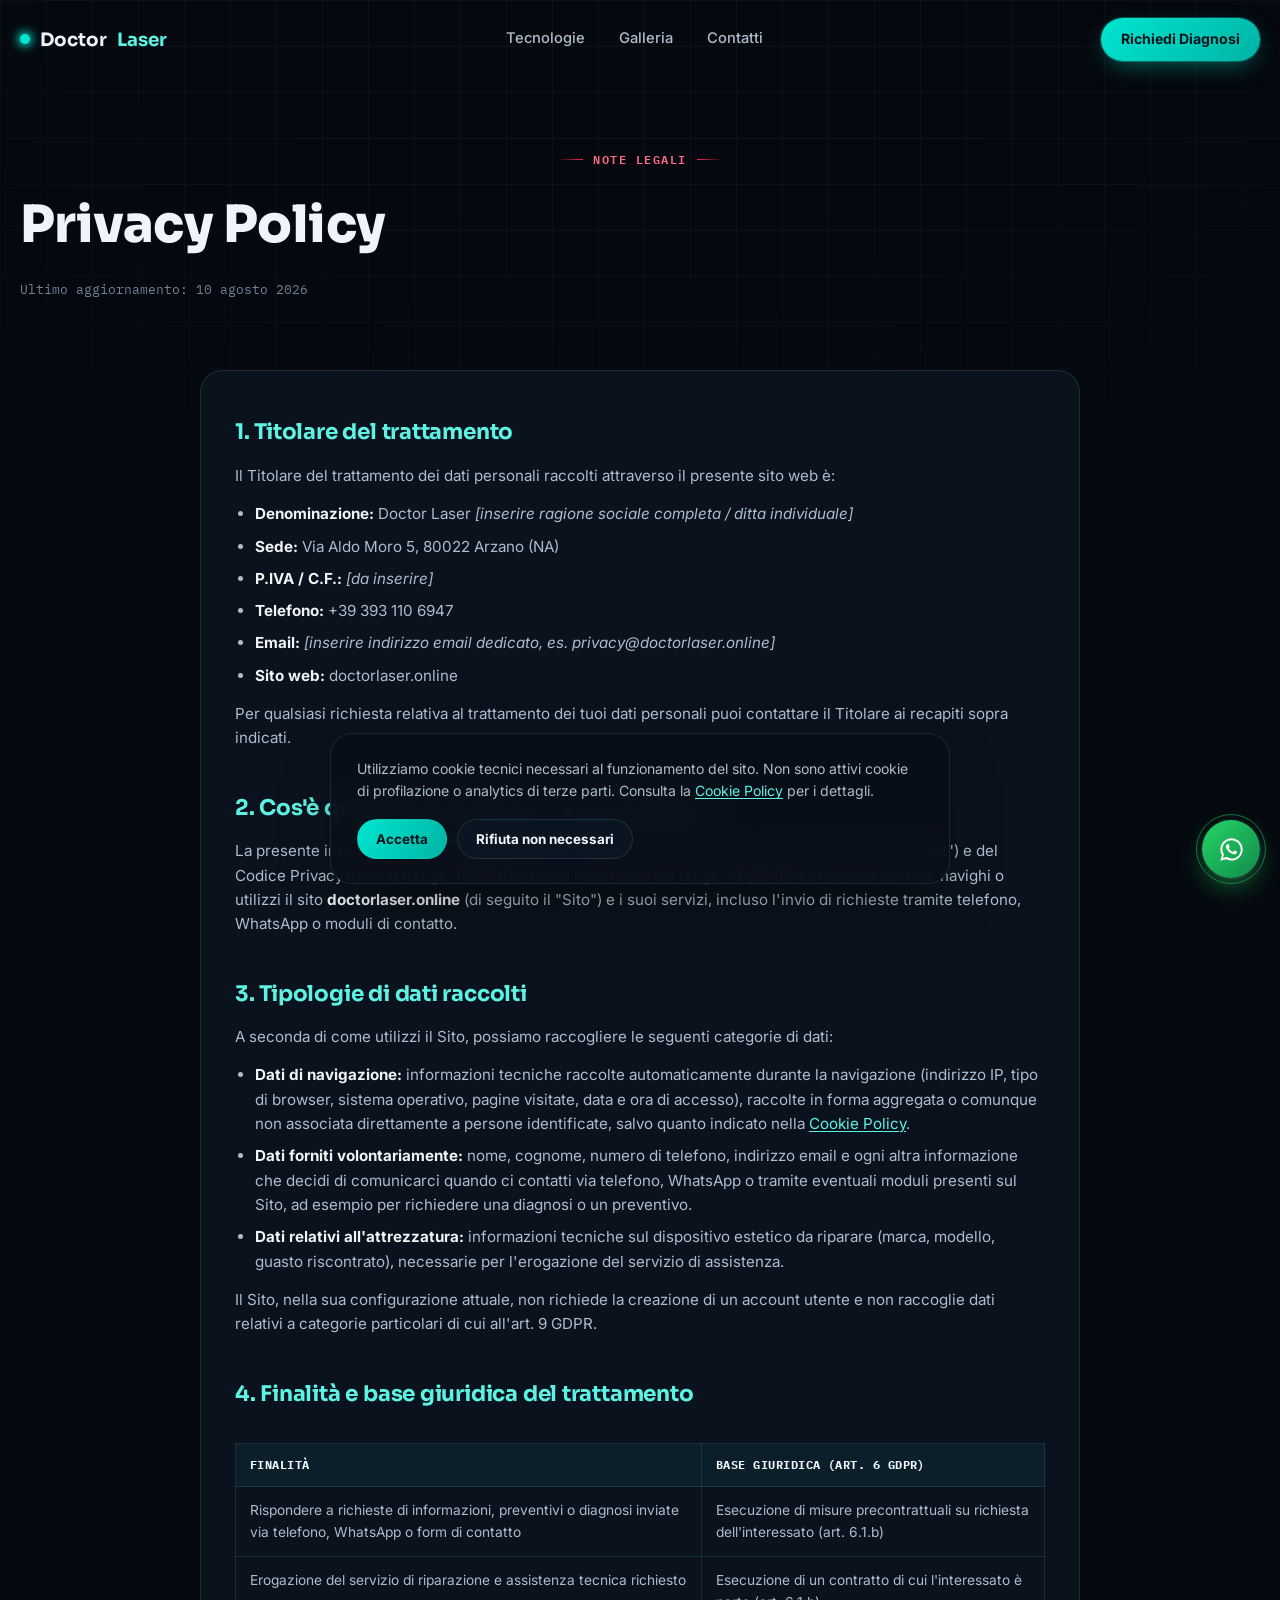
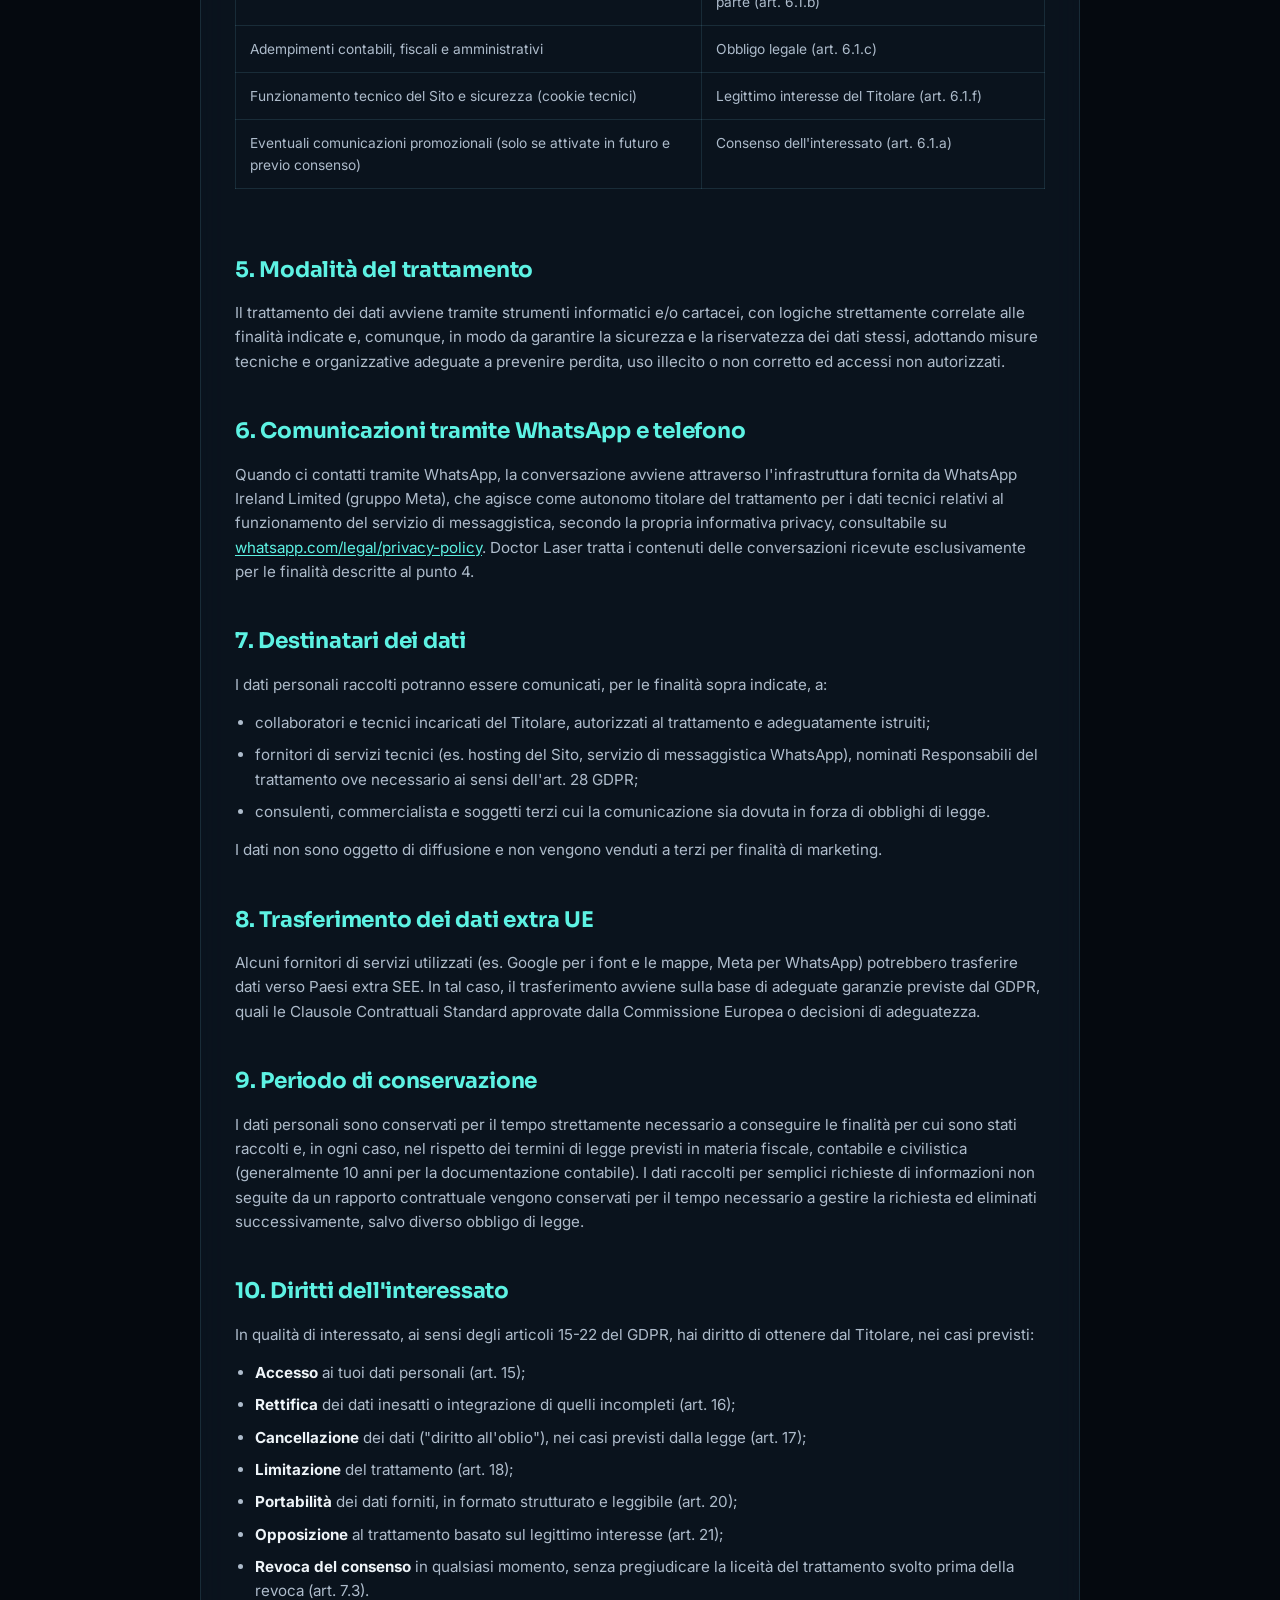
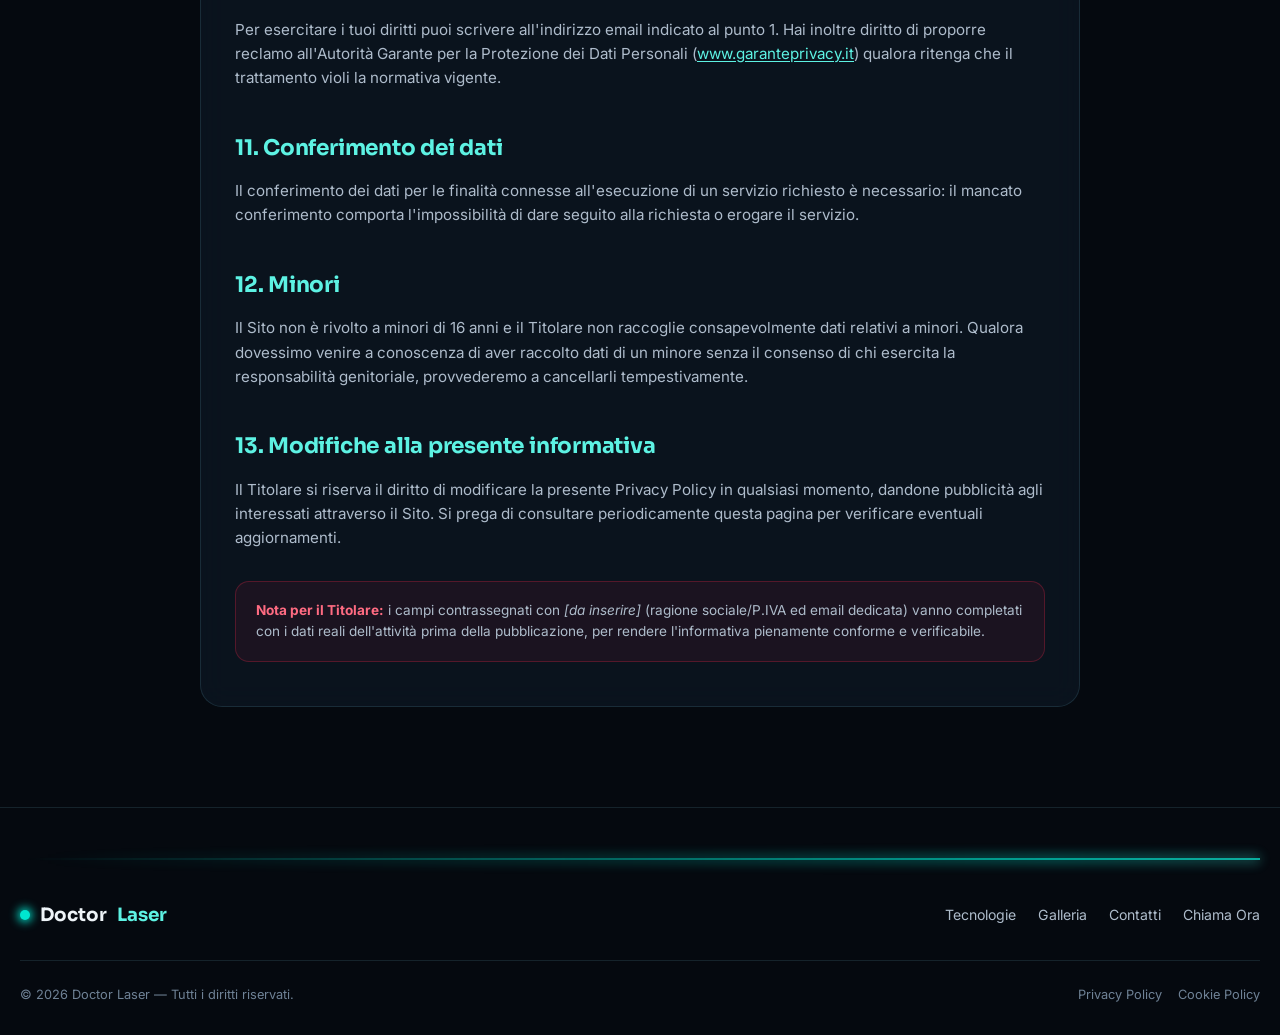
<file: privacy.html>
<!DOCTYPE html>
<html lang="it">
<head>
<meta charset="UTF-8">
<meta name="viewport" content="width=device-width, initial-scale=1.0, viewport-fit=cover">
<title>Privacy Policy | Doctor Laser</title>
<meta name="description" content="Informativa sulla privacy di Doctor Laser ai sensi del Regolamento UE 2016/679 (GDPR).">
<meta name="robots" content="index, follow">
<link rel="canonical" href="https://doctorlaser.online/privacy.html">
<link rel="icon" type="image/svg+xml" href="data:image/svg+xml,%3Csvg xmlns='http://www.w3.org/2000/svg' viewBox='0 0 64 64'%3E%3Crect width='64' height='64' rx='14' fill='%23070d16'/%3E%3Cline x1='14' y1='50' x2='50' y2='14' stroke='%2300e6d0' stroke-width='5' stroke-linecap='round'/%3E%3Ccircle cx='50' cy='14' r='6' fill='%23ff2a4d'/%3E%3C/svg%3E">
<link rel="preconnect" href="https://fonts.googleapis.com">
<link rel="preconnect" href="https://fonts.gstatic.com" crossorigin>
<link href="https://fonts.googleapis.com/css2?family=Sora:wght@400;500;600;700;800&family=Inter:wght@400;500;600;700&family=IBM+Plex+Mono:wght@500;600&display=swap" rel="stylesheet">
<link rel="stylesheet" href="assets/style.css">
</head>
<body>

<div class="bg-grid" aria-hidden="true"></div>

<header class="navbar" id="navbar">
  <div class="wrap nav-inner">
    <a href="index.html" class="brand"><span class="dot"></span>Doctor <strong>Laser</strong></a>
    <nav class="nav-links" aria-label="Navigazione principale">
      <a href="index.html#servizi">Tecnologie</a>
      <a href="index.html#galleria">Galleria</a>
      <a href="index.html#contatti">Contatti</a>
    </nav>
    <a class="nav-cta" href="tel:+393931106947">Richiedi Diagnosi</a>
    <button class="burger" id="burger" aria-label="Apri menu" aria-expanded="false"><span></span><span></span><span></span></button>
  </div>
</header>

<div class="mobile-menu" id="mobileMenu">
  <a href="index.html#servizi">Tecnologie</a>
  <a href="index.html#galleria">Galleria</a>
  <a href="index.html#contatti">Contatti</a>
  <a class="btn btn-primary nav-cta" href="tel:+393931106947">Richiedi Diagnosi</a>
</div>

<section class="legal-hero">
  <div class="wrap">
    <div class="section-eyebrow reveal in"><span class="bar"></span>Note legali<span class="bar r"></span></div>
    <h1 class="reveal in">Privacy Policy</h1>
    <p class="updated reveal in">Ultimo aggiornamento: 10 agosto 2026</p>
  </div>
</section>

<section class="legal-body">
  <div class="wrap">
    <div class="legal-card reveal">

      <h2>1. Titolare del trattamento</h2>
      <p>Il Titolare del trattamento dei dati personali raccolti attraverso il presente sito web è:</p>
      <ul>
        <li><strong>Denominazione:</strong> Doctor Laser <em>[inserire ragione sociale completa / ditta individuale]</em></li>
        <li><strong>Sede:</strong> Via Aldo Moro 5, 80022 Arzano (NA)</li>
        <li><strong>P.IVA / C.F.:</strong> <em>[da inserire]</em></li>
        <li><strong>Telefono:</strong> +39 393 110 6947</li>
        <li><strong>Email:</strong> <em>[inserire indirizzo email dedicato, es. privacy@doctorlaser.online]</em></li>
        <li><strong>Sito web:</strong> doctorlaser.online</li>
      </ul>
      <p>Per qualsiasi richiesta relativa al trattamento dei tuoi dati personali puoi contattare il Titolare ai recapiti sopra indicati.</p>

      <h2>2. Cos'è questa informativa e a chi si applica</h2>
      <p>La presente informativa è resa ai sensi dell'art. 13 del Regolamento (UE) 2016/679 (di seguito "GDPR") e del Codice Privacy italiano (D.Lgs. 196/2003, come modificato dal D.Lgs. 101/2018) a chiunque acceda, navighi o utilizzi il sito <strong>doctorlaser.online</strong> (di seguito il "Sito") e i suoi servizi, incluso l'invio di richieste tramite telefono, WhatsApp o moduli di contatto.</p>

      <h2>3. Tipologie di dati raccolti</h2>
      <p>A seconda di come utilizzi il Sito, possiamo raccogliere le seguenti categorie di dati:</p>
      <ul>
        <li><strong>Dati di navigazione:</strong> informazioni tecniche raccolte automaticamente durante la navigazione (indirizzo IP, tipo di browser, sistema operativo, pagine visitate, data e ora di accesso), raccolte in forma aggregata o comunque non associata direttamente a persone identificate, salvo quanto indicato nella <a href="cookie.html">Cookie Policy</a>.</li>
        <li><strong>Dati forniti volontariamente:</strong> nome, cognome, numero di telefono, indirizzo email e ogni altra informazione che decidi di comunicarci quando ci contatti via telefono, WhatsApp o tramite eventuali moduli presenti sul Sito, ad esempio per richiedere una diagnosi o un preventivo.</li>
        <li><strong>Dati relativi all'attrezzatura:</strong> informazioni tecniche sul dispositivo estetico da riparare (marca, modello, guasto riscontrato), necessarie per l'erogazione del servizio di assistenza.</li>
      </ul>
      <p>Il Sito, nella sua configurazione attuale, non richiede la creazione di un account utente e non raccoglie dati relativi a categorie particolari di cui all'art. 9 GDPR.</p>

      <h2>4. Finalità e base giuridica del trattamento</h2>
      <div class="legal-table-wrap">
        <table class="legal-table">
          <thead>
            <tr><th>Finalità</th><th>Base giuridica (art. 6 GDPR)</th></tr>
          </thead>
          <tbody>
            <tr><td>Rispondere a richieste di informazioni, preventivi o diagnosi inviate via telefono, WhatsApp o form di contatto</td><td>Esecuzione di misure precontrattuali su richiesta dell'interessato (art. 6.1.b)</td></tr>
            <tr><td>Erogazione del servizio di riparazione e assistenza tecnica richiesto</td><td>Esecuzione di un contratto di cui l'interessato è parte (art. 6.1.b)</td></tr>
            <tr><td>Adempimenti contabili, fiscali e amministrativi</td><td>Obbligo legale (art. 6.1.c)</td></tr>
            <tr><td>Funzionamento tecnico del Sito e sicurezza (cookie tecnici)</td><td>Legittimo interesse del Titolare (art. 6.1.f)</td></tr>
            <tr><td>Eventuali comunicazioni promozionali (solo se attivate in futuro e previo consenso)</td><td>Consenso dell'interessato (art. 6.1.a)</td></tr>
          </tbody>
        </table>
      </div>

      <h2>5. Modalità del trattamento</h2>
      <p>Il trattamento dei dati avviene tramite strumenti informatici e/o cartacei, con logiche strettamente correlate alle finalità indicate e, comunque, in modo da garantire la sicurezza e la riservatezza dei dati stessi, adottando misure tecniche e organizzative adeguate a prevenire perdita, uso illecito o non corretto ed accessi non autorizzati.</p>

      <h2>6. Comunicazioni tramite WhatsApp e telefono</h2>
      <p>Quando ci contatti tramite WhatsApp, la conversazione avviene attraverso l'infrastruttura fornita da WhatsApp Ireland Limited (gruppo Meta), che agisce come autonomo titolare del trattamento per i dati tecnici relativi al funzionamento del servizio di messaggistica, secondo la propria informativa privacy, consultabile su <a href="https://www.whatsapp.com/legal/privacy-policy" target="_blank" rel="noopener">whatsapp.com/legal/privacy-policy</a>. Doctor Laser tratta i contenuti delle conversazioni ricevute esclusivamente per le finalità descritte al punto 4.</p>

      <h2>7. Destinatari dei dati</h2>
      <p>I dati personali raccolti potranno essere comunicati, per le finalità sopra indicate, a:</p>
      <ul>
        <li>collaboratori e tecnici incaricati del Titolare, autorizzati al trattamento e adeguatamente istruiti;</li>
        <li>fornitori di servizi tecnici (es. hosting del Sito, servizio di messaggistica WhatsApp), nominati Responsabili del trattamento ove necessario ai sensi dell'art. 28 GDPR;</li>
        <li>consulenti, commercialista e soggetti terzi cui la comunicazione sia dovuta in forza di obblighi di legge.</li>
      </ul>
      <p>I dati non sono oggetto di diffusione e non vengono venduti a terzi per finalità di marketing.</p>

      <h2>8. Trasferimento dei dati extra UE</h2>
      <p>Alcuni fornitori di servizi utilizzati (es. Google per i font e le mappe, Meta per WhatsApp) potrebbero trasferire dati verso Paesi extra SEE. In tal caso, il trasferimento avviene sulla base di adeguate garanzie previste dal GDPR, quali le Clausole Contrattuali Standard approvate dalla Commissione Europea o decisioni di adeguatezza.</p>

      <h2>9. Periodo di conservazione</h2>
      <p>I dati personali sono conservati per il tempo strettamente necessario a conseguire le finalità per cui sono stati raccolti e, in ogni caso, nel rispetto dei termini di legge previsti in materia fiscale, contabile e civilistica (generalmente 10 anni per la documentazione contabile). I dati raccolti per semplici richieste di informazioni non seguite da un rapporto contrattuale vengono conservati per il tempo necessario a gestire la richiesta ed eliminati successivamente, salvo diverso obbligo di legge.</p>

      <h2>10. Diritti dell'interessato</h2>
      <p>In qualità di interessato, ai sensi degli articoli 15-22 del GDPR, hai diritto di ottenere dal Titolare, nei casi previsti:</p>
      <ul>
        <li><strong>Accesso</strong> ai tuoi dati personali (art. 15);</li>
        <li><strong>Rettifica</strong> dei dati inesatti o integrazione di quelli incompleti (art. 16);</li>
        <li><strong>Cancellazione</strong> dei dati ("diritto all'oblio"), nei casi previsti dalla legge (art. 17);</li>
        <li><strong>Limitazione</strong> del trattamento (art. 18);</li>
        <li><strong>Portabilità</strong> dei dati forniti, in formato strutturato e leggibile (art. 20);</li>
        <li><strong>Opposizione</strong> al trattamento basato sul legittimo interesse (art. 21);</li>
        <li><strong>Revoca del consenso</strong> in qualsiasi momento, senza pregiudicare la liceità del trattamento svolto prima della revoca (art. 7.3).</li>
      </ul>
      <p>Per esercitare i tuoi diritti puoi scrivere all'indirizzo email indicato al punto 1. Hai inoltre diritto di proporre reclamo all'Autorità Garante per la Protezione dei Dati Personali (<a href="https://www.garanteprivacy.it" target="_blank" rel="noopener">www.garanteprivacy.it</a>) qualora ritenga che il trattamento violi la normativa vigente.</p>

      <h2>11. Conferimento dei dati</h2>
      <p>Il conferimento dei dati per le finalità connesse all'esecuzione di un servizio richiesto è necessario: il mancato conferimento comporta l'impossibilità di dare seguito alla richiesta o erogare il servizio.</p>

      <h2>12. Minori</h2>
      <p>Il Sito non è rivolto a minori di 16 anni e il Titolare non raccoglie consapevolmente dati relativi a minori. Qualora dovessimo venire a conoscenza di aver raccolto dati di un minore senza il consenso di chi esercita la responsabilità genitoriale, provvederemo a cancellarli tempestivamente.</p>

      <h2>13. Modifiche alla presente informativa</h2>
      <p>Il Titolare si riserva il diritto di modificare la presente Privacy Policy in qualsiasi momento, dandone pubblicità agli interessati attraverso il Sito. Si prega di consultare periodicamente questa pagina per verificare eventuali aggiornamenti.</p>

      <div class="legal-note">
        <strong>Nota per il Titolare:</strong> i campi contrassegnati con <em>[da inserire]</em> (ragione sociale/P.IVA ed email dedicata) vanno completati con i dati reali dell'attività prima della pubblicazione, per rendere l'informativa pienamente conforme e verificabile.
      </div>

    </div>
  </div>
</section>

<footer>
  <div class="wrap">
    <div class="laser-line" style="margin-bottom:40px;"></div>
    <div class="footer-top">
      <a href="index.html" class="brand"><span class="dot"></span>Doctor <strong>Laser</strong></a>
      <nav class="footer-links" aria-label="Link rapidi">
        <a href="index.html#servizi">Tecnologie</a>
        <a href="index.html#galleria">Galleria</a>
        <a href="index.html#contatti">Contatti</a>
        <a href="tel:+393931106947">Chiama Ora</a>
      </nav>
    </div>
    <div class="footer-bottom">
      <span>&copy; <span id="year"></span> Doctor Laser — Tutti i diritti riservati.</span>
      <nav class="footer-legal" aria-label="Note legali">
        <a href="privacy.html">Privacy Policy</a>
        <a href="cookie.html">Cookie Policy</a>
      </nav>
    </div>
  </div>
</footer>

<div class="float-cta">
  <a href="https://wa.me/393931106947" class="float-btn" target="_blank" rel="noopener" aria-label="Contattaci su WhatsApp">
    <svg viewBox="0 0 24 24" fill="currentColor"><path d="M12.04 2C6.58 2 2.13 6.45 2.13 11.91c0 1.85.5 3.58 1.36 5.07L2 22l5.2-1.44a9.86 9.86 0 0 0 4.84 1.25h.01c5.46 0 9.9-4.45 9.9-9.9C21.95 6.45 17.5 2 12.04 2zm0 17.9h-.01a8.2 8.2 0 0 1-4.19-1.14l-.3-.18-3.09.85.83-3.02-.2-.31a8.2 8.2 0 0 1-1.26-4.19c0-4.53 3.68-8.2 8.22-8.2 2.2 0 4.26.86 5.82 2.41a8.15 8.15 0 0 1 2.4 5.8c0 4.53-3.68 8.2-8.22 8.2zm4.5-6.14c-.25-.12-1.46-.72-1.68-.8-.23-.08-.39-.12-.56.13-.16.24-.63.8-.78.96-.14.16-.28.18-.53.06-.25-.12-1.04-.38-1.98-1.22-.73-.65-1.22-1.45-1.37-1.7-.14-.24-.02-.37.11-.5.11-.11.25-.28.37-.42.12-.14.16-.24.24-.4.08-.16.04-.3-.02-.42-.06-.12-.56-1.35-.77-1.85-.2-.48-.41-.42-.56-.43h-.48c-.16 0-.42.06-.64.3-.22.24-.84.82-.84 2s.86 2.32.98 2.48c.12.16 1.7 2.6 4.13 3.64.58.25 1.03.4 1.38.51.58.18 1.11.16 1.53.1.47-.07 1.46-.6 1.66-1.17.2-.58.2-1.08.14-1.18-.06-.1-.22-.16-.47-.28z"/></svg>
  </a>
</div>

<div class="cookie-banner" id="cookieBanner" role="dialog" aria-live="polite" aria-label="Informativa sui cookie">
  <p>Utilizziamo cookie tecnici necessari al funzionamento del sito. Non sono attivi cookie di profilazione o analytics di terze parti. Consulta la <a href="cookie.html">Cookie Policy</a> per i dettagli.</p>
  <div class="cookie-actions">
    <button type="button" class="cb-accept" id="cookieAccept">Accetta</button>
    <button type="button" class="cb-reject" id="cookieReject">Rifiuta non necessari</button>
  </div>
</div>

<script src="assets/script.js"></script>
</body>
</html>
</file>
<file: assets/style.css>
/* ============================================================
   DOCTOR LASER — Design tokens
   Palette: Deep Navy / Anthracite base, Cyan + Red laser accents
   Display: Sora · Body: Inter · Data/Readouts: IBM Plex Mono
   ============================================================ */
:root{
  --bg-0: #05090f;
  --bg-1: #0a121c;
  --bg-2: #0e1a27;
  --panel: rgba(16, 28, 42, 0.55);
  --panel-border: rgba(120, 200, 220, 0.14);
  --cyan: #00e6d0;
  --cyan-soft: #5df2e3;
  --red: #ff2a4d;
  --red-soft: #ff6b82;
  --text-0: #eef4f8;
  --text-1: #aebccb;
  --text-2: #6f8296;
  --grid-line: rgba(120, 190, 210, 0.06);
  --radius-lg: 22px;
  --radius-md: 14px;
  --radius-sm: 8px;
  --ease: cubic-bezier(.19,1,.22,1);
  --maxw: 1280px;
}

*, *::before, *::after{ box-sizing: border-box; }
html{ scroll-behavior: smooth; }
@media (prefers-reduced-motion: reduce){
  html{ scroll-behavior: auto; }
  *, *::before, *::after{ animation-duration: 0.001ms !important; animation-iteration-count: 1 !important; transition-duration: 0.001ms !important; scroll-behavior: auto !important; }
}

body{
  margin:0;
  background: var(--bg-0);
  color: var(--text-0);
  font-family: 'Inter', system-ui, sans-serif;
  line-height: 1.6;
  -webkit-font-smoothing: antialiased;
  overflow-x: hidden;
}

h1,h2,h3,h4{
  font-family: 'Sora', 'Inter', sans-serif;
  margin: 0;
  letter-spacing: -0.01em;
  color: var(--text-0);
}

p{ margin: 0; color: var(--text-1); }
a{ color: inherit; text-decoration: none; }
img{ max-width: 100%; display:block; }
ul{ margin:0; padding:0; list-style:none; }
button{ font-family: inherit; cursor:pointer; }

.mono{ font-family: 'IBM Plex Mono', monospace; }

.wrap{
  width: 100%;
  max-width: var(--maxw);
  margin: 0 auto;
  padding: 0 20px;
}

.bg-grid{
  position: fixed;
  inset: 0;
  z-index: 0;
  pointer-events: none;
  background-image:
    linear-gradient(var(--grid-line) 1px, transparent 1px),
    linear-gradient(90deg, var(--grid-line) 1px, transparent 1px);
  background-size: 46px 46px;
  mask-image: radial-gradient(ellipse 80% 60% at 50% 0%, #000 40%, transparent 100%);
}

/* ============ Laser scan divider — signature element ============ */
.laser-line{
  position: relative;
  height: 2px;
  width: 100%;
  background: linear-gradient(90deg, transparent 0%, var(--cyan) 45%, var(--red) 55%, transparent 100%);
  background-size: 250% 100%;
  opacity: 0.85;
  animation: sweep 4.5s linear infinite;
}
.laser-line::after{
  content:"";
  position:absolute; top:-3px; left:0; right:0; height:8px;
  background: linear-gradient(90deg, transparent, rgba(0,230,208,.5), rgba(255,42,77,.5), transparent);
  background-size: 250% 100%;
  filter: blur(6px);
  animation: sweep 4.5s linear infinite;
}
@keyframes sweep{
  0%{ background-position: 200% 0; }
  100%{ background-position: -50% 0; }
}

/* ============ Reveal-on-scroll ============ */
.reveal{
  opacity: 0;
  transform: translateY(28px);
  transition: opacity .8s var(--ease), transform .8s var(--ease);
}
.reveal.in{ opacity: 1; transform: translateY(0); }
.reveal.zoom{ transform: scale(.92); }
.reveal.zoom.in{ transform: scale(1); }
.reveal.left{ transform: translateX(-32px); }
.reveal.left.in{ transform: translateX(0); }
.reveal.right{ transform: translateX(32px); }
.reveal.right.in{ transform: translateX(0); }

/* ============================================================
   NAVBAR
   ============================================================ */
.navbar{
  position: fixed;
  top: 0; left: 0; right: 0;
  z-index: 100;
  padding: 18px 0;
  transition: background .4s var(--ease), padding .4s var(--ease), border-color .4s var(--ease), backdrop-filter .4s var(--ease);
  border-bottom: 1px solid transparent;
}
.navbar.scrolled{
  padding: 12px 0;
  background: rgba(6, 12, 20, 0.72);
  backdrop-filter: blur(16px) saturate(140%);
  -webkit-backdrop-filter: blur(16px) saturate(140%);
  border-bottom: 1px solid var(--panel-border);
}
.nav-inner{ display:flex; align-items:center; justify-content:space-between; gap: 20px; }
.brand{ display:flex; align-items:center; gap:10px; font-family:'Sora'; font-weight:700; font-size:1.15rem; }
.brand .dot{
  width:10px; height:10px; border-radius:50%;
  background: var(--cyan);
  box-shadow: 0 0 10px 2px var(--cyan);
  animation: pulse 2s ease-in-out infinite;
}
@keyframes pulse{
  0%,100%{ box-shadow: 0 0 6px 1px var(--cyan); }
  50%{ box-shadow: 0 0 16px 4px var(--cyan); }
}
.brand strong{ color: var(--cyan-soft); }

.nav-links{ display:none; align-items:center; gap: 34px; }
.nav-links a{ font-size: .92rem; font-weight: 500; color: var(--text-1); position: relative; padding: 4px 0; transition: color .25s; }
.nav-links a::after{
  content:""; position:absolute; left:0; bottom:-2px; width:0; height:1.5px;
  background: linear-gradient(90deg, var(--cyan), var(--red));
  transition: width .3s var(--ease);
}
.nav-links a:hover{ color: var(--text-0); }
.nav-links a:hover::after{ width:100%; }

.nav-cta{
  display:none; align-items:center; gap:8px;
  padding: 10px 20px; border-radius: 100px;
  background: linear-gradient(135deg, var(--cyan), #00b3a4);
  color: #04141a; font-weight: 700; font-size: .88rem;
  box-shadow: 0 0 0 1px rgba(0,230,208,.3), 0 8px 24px -8px rgba(0,230,208,.5);
  transition: transform .25s var(--ease), box-shadow .25s var(--ease);
}
.nav-cta:hover{ transform: translateY(-2px); box-shadow: 0 0 0 1px rgba(0,230,208,.5), 0 12px 28px -6px rgba(0,230,208,.6); }

.burger{
  display:flex; flex-direction:column; justify-content:center; gap:5px;
  width: 40px; height: 40px;
  background: var(--panel); border: 1px solid var(--panel-border); border-radius: var(--radius-sm);
  align-items:center;
}
.burger span{ width: 18px; height: 2px; background: var(--text-0); transition: transform .3s var(--ease), opacity .3s var(--ease); }
.burger.open span:nth-child(1){ transform: translateY(7px) rotate(45deg); }
.burger.open span:nth-child(2){ opacity: 0; }
.burger.open span:nth-child(3){ transform: translateY(-7px) rotate(-45deg); }

.mobile-menu{
  position: fixed; inset: 0; z-index: 99;
  background: rgba(5,9,15,0.97); backdrop-filter: blur(10px);
  display:flex; flex-direction:column; align-items:center; justify-content:center; gap: 34px;
  opacity: 0; visibility: hidden; transform: translateY(-12px);
  transition: opacity .35s var(--ease), transform .35s var(--ease), visibility .35s;
}
.mobile-menu.open{ opacity:1; visibility: visible; transform: translateY(0); }
.mobile-menu a{ font-family:'Sora'; font-size: 1.5rem; font-weight:600; color: var(--text-0); }
.mobile-menu .nav-cta{ display:inline-flex; margin-top: 10px; }

@media (min-width: 900px){
  .nav-links{ display:flex; }
  .nav-cta{ display:inline-flex; }
  .burger{ display:none; }
}

/* ============================================================
   HERO
   ============================================================ */
.hero{ position: relative; min-height: 100svh; display:flex; align-items:center; padding-top: 110px; padding-bottom: 70px; overflow: hidden; }
.hero-glow{ position:absolute; z-index:0; pointer-events:none; }
.hero-glow.cyan{ top: -10%; left: 50%; transform: translateX(-60%); width: 60vw; height: 60vw; max-width: 800px; max-height: 800px; background: radial-gradient(circle, rgba(0,230,208,.16), transparent 65%); }
.hero-glow.red{ bottom: -20%; right: -10%; width: 50vw; height: 50vw; max-width: 700px; max-height: 700px; background: radial-gradient(circle, rgba(255,42,77,.14), transparent 65%); }
.hero-beam{
  position: absolute; z-index:0; pointer-events:none; top: 0; left: -20%;
  width: 3px; height: 140%;
  background: linear-gradient(180deg, transparent, var(--cyan), transparent);
  opacity: .35; filter: blur(1px); transform: rotate(18deg);
  animation: beamSlide 9s ease-in-out infinite;
}
@keyframes beamSlide{
  0%,100%{ left: -10%; opacity: 0; }
  10%{ opacity: .4; }
  50%{ left: 60%; opacity: .25; }
  90%{ opacity: .4; }
}

.hero-grid{ position: relative; z-index: 2; display:grid; grid-template-columns: 1fr; gap: 50px; align-items: center; }
@media (min-width: 980px){ .hero-grid{ grid-template-columns: 1.05fr 0.95fr; gap: 40px; } }

.hero-inner{ text-align:center; }
@media (min-width: 980px){ .hero-inner{ text-align:left; } }

.eyebrow{
  display:inline-flex; align-items:center; gap:8px; padding: 8px 18px; border-radius: 100px;
  background: var(--panel); border: 1px solid var(--panel-border);
  font-size: .8rem; font-weight: 600; letter-spacing: .03em; color: var(--cyan-soft);
  backdrop-filter: blur(8px);
}
.eyebrow .dot{ width:7px; height:7px; border-radius:50%; background: var(--red); box-shadow: 0 0 8px 1px var(--red); }

.hero h1{
  margin-top: 26px; font-size: clamp(2.6rem, 8vw, 5.6rem); font-weight: 800; line-height: 0.98;
  background: linear-gradient(180deg, #ffffff 20%, #b9d8dc 100%);
  -webkit-background-clip: text; background-clip: text; color: transparent;
}
.hero h1 .accent{
  background: linear-gradient(100deg, var(--cyan) 10%, var(--red) 90%);
  -webkit-background-clip: text; background-clip: text; color: transparent;
}
.hero-sub{ margin: 18px 0 0; font-size: clamp(1.05rem, 2vw, 1.35rem); font-weight: 500; color: var(--text-0); }
.hero-text{ margin: 22px 0 0; max-width: 560px; font-size: 1rem; color: var(--text-1); }
@media (min-width: 980px){ .hero-sub, .hero-text{ margin-left:0; margin-right:0; } }
.hero-ctas{ margin-top: 38px; display:flex; flex-wrap:wrap; align-items:center; justify-content:center; gap: 16px; }
@media (min-width: 980px){ .hero-ctas{ justify-content:flex-start; } }

.btn{
  display:inline-flex; align-items:center; gap: 10px; padding: 15px 28px; border-radius: 100px;
  font-weight: 700; font-size: .96rem; border: 1px solid transparent;
  transition: transform .3s var(--ease), box-shadow .3s var(--ease), background .3s var(--ease), border-color .3s var(--ease);
  white-space: nowrap;
}
.btn-primary{
  background: linear-gradient(120deg, var(--red), #d81438); color: #fff;
  box-shadow: 0 10px 30px -10px rgba(255,42,77,.55), inset 0 0 0 1px rgba(255,255,255,.08);
}
.btn-primary:hover{ transform: translateY(-3px); box-shadow: 0 16px 34px -8px rgba(255,42,77,.65); }
.btn-ghost{ background: var(--panel); border-color: var(--panel-border); color: var(--text-0); backdrop-filter: blur(8px); }
.btn-ghost:hover{ border-color: rgba(0,230,208,.5); box-shadow: 0 0 0 1px rgba(0,230,208,.25), 0 0 24px -6px rgba(0,230,208,.4); transform: translateY(-3px); }
.btn-small{ padding: 10px 18px; font-size: .82rem; }

/* ---------- Hero visual (signature SVG illustration) ---------- */
.hero-visual{ position: relative; display:flex; align-items:center; justify-content:center; }
.hero-visual svg{ width: 100%; max-width: 480px; height: auto; filter: drop-shadow(0 20px 60px rgba(0,230,208,.15)); }
.hero-visual .ring{ animation: spin 22s linear infinite; transform-origin: center; }
.hero-visual .ring2{ animation: spin 30s linear infinite reverse; transform-origin: center; }
@keyframes spin{ to{ transform: rotate(360deg); } }
.hero-visual .pulse-dot{ animation: dotPulse 2.4s ease-in-out infinite; transform-origin: center; }
@keyframes dotPulse{ 0%,100%{ opacity:.4; } 50%{ opacity:1; } }
.hero-visual .beam-line{ stroke-dasharray: 8 6; animation: dash 3s linear infinite; }
@keyframes dash{ to{ stroke-dashoffset: -140; } }

/* ============================================================
   TRUST / METRICS
   ============================================================ */
.trust{ padding: 60px 0 20px; position: relative; z-index: 1; }
.trust-grid{ display:grid; grid-template-columns: 1fr; gap: 18px; }
@media (min-width: 700px){ .trust-grid{ grid-template-columns: 1fr 1fr; } }
.trust-card{
  padding: 28px 26px; border-radius: var(--radius-lg);
  background: var(--panel); border: 1px solid var(--panel-border); backdrop-filter: blur(14px);
  display:flex; align-items:center; gap: 20px;
  transition: transform .35s var(--ease), border-color .35s;
}
.trust-card:hover{ transform: translateY(-4px); border-color: rgba(0,230,208,.35); }
.trust-num{ font-family: 'IBM Plex Mono'; font-weight: 600; font-size: clamp(2.1rem, 5vw, 2.8rem); color: var(--cyan-soft); min-width: 90px; }
.trust-label{ font-size: .92rem; color: var(--text-1); }
.trust-label strong{ display:block; color: var(--text-0); font-size: 1rem; margin-bottom: 2px; }
.status-dot{
  width: 12px; height: 12px; border-radius: 50%; background: var(--cyan);
  box-shadow: 0 0 0 4px rgba(0,230,208,.15); animation: statusPulse 1.8s ease-in-out infinite; flex-shrink: 0;
}
@keyframes statusPulse{ 0%,100%{ box-shadow: 0 0 0 4px rgba(0,230,208,.15); } 50%{ box-shadow: 0 0 0 9px rgba(0,230,208,.03); } }

/* ============================================================
   SECTION shared
   ============================================================ */
.section{ padding: 100px 0; position: relative; z-index: 1; }
.section-head{ max-width: 640px; margin: 0 auto 56px; text-align:center; }
.section-eyebrow{
  font-family: 'IBM Plex Mono'; font-size: .78rem; letter-spacing: .12em; text-transform: uppercase;
  color: var(--red-soft); font-weight: 600; display:flex; align-items:center; justify-content:center; gap:10px; margin-bottom: 14px;
}
.section-eyebrow .bar{ width: 26px; height:1px; background: linear-gradient(90deg, transparent, var(--red)); }
.section-eyebrow .bar.r{ background: linear-gradient(90deg, var(--red), transparent); }
.section h2{ font-size: clamp(1.9rem, 4vw, 2.7rem); font-weight: 700; }
.section-desc{ margin-top: 16px; font-size: 1.02rem; }

/* ============================================================
   TECHNOLOGIES — cards
   ============================================================ */
.tech-grid{ display:grid; grid-template-columns: 1fr; gap: 20px; }
@media (min-width: 640px){ .tech-grid{ grid-template-columns: 1fr 1fr; } }
@media (min-width: 1024px){ .tech-grid{ grid-template-columns: repeat(3, 1fr); } }
.tech-card{
  position: relative; padding: 34px 28px; border-radius: var(--radius-lg);
  background: var(--panel); border: 1px solid var(--panel-border); backdrop-filter: blur(14px);
  overflow: hidden; transition: transform .45s var(--ease), border-color .4s;
  transform-style: preserve-3d; will-change: transform;
}
.tech-card::before{
  content:""; position:absolute; inset:0;
  background: radial-gradient(circle at var(--mx,50%) var(--my,0%), rgba(0,230,208,.14), transparent 55%);
  opacity: 0; transition: opacity .4s; pointer-events: none;
}
.tech-card:hover::before{ opacity: 1; }
.tech-card:hover{ border-color: rgba(0,230,208,.4); }
.tech-icon{
  width: 54px; height: 54px; border-radius: 14px; display:flex; align-items:center; justify-content:center;
  background: linear-gradient(145deg, rgba(0,230,208,.14), rgba(255,42,77,.08));
  border: 1px solid var(--panel-border); margin-bottom: 22px; color: var(--cyan-soft);
}
.tech-icon svg{ width: 26px; height: 26px; }
.tech-card h3{ font-size: 1.15rem; font-weight: 700; margin-bottom: 8px; }
.tech-card p{ font-size: .92rem; }

/* ============================================================
   GALLERIA — placeholder fotografici (pronti per foto reali)
   ============================================================ */
.gallery-grid{ display:grid; grid-template-columns: 1fr; gap: 18px; }
@media (min-width: 640px){ .gallery-grid{ grid-template-columns: 1fr 1fr; } }
@media (min-width: 1024px){ .gallery-grid{ grid-template-columns: repeat(3, 1fr); } }

.photo-card{
  position: relative;
  aspect-ratio: 4 / 3;
  border-radius: var(--radius-lg);
  overflow: hidden;
  border: 1px solid var(--panel-border);
  background:
    radial-gradient(circle at 30% 20%, rgba(0,230,208,.20), transparent 55%),
    radial-gradient(circle at 80% 85%, rgba(255,42,77,.18), transparent 55%),
    linear-gradient(155deg, var(--bg-2), var(--bg-1));
}
.photo-card::before{
  content:"";
  position:absolute; inset:0;
  background-image:
    linear-gradient(var(--grid-line) 1px, transparent 1px),
    linear-gradient(90deg, var(--grid-line) 1px, transparent 1px);
  background-size: 24px 24px;
  opacity: .6;
}
.photo-card .scan{
  position:absolute; left:0; right:0; height: 2px;
  background: linear-gradient(90deg, transparent, var(--cyan-soft), transparent);
  opacity: .8; filter: blur(1px);
  animation: photoScan 3.6s ease-in-out infinite;
}
@keyframes photoScan{ 0%{ top: 6%; opacity:0; } 10%{ opacity:.8; } 50%{ top: 92%; } 90%{ opacity:.8; } 100%{ top: 92%; opacity:0; } }
.photo-card .content{
  position: relative; z-index: 2; height: 100%;
  display:flex; flex-direction:column; align-items:center; justify-content:center; gap: 14px;
  padding: 24px; text-align:center;
  transition: transform .5s var(--ease);
}
.photo-card:hover .content{ transform: scale(1.05); }
.photo-card .ph-icon{
  width: 58px; height: 58px; border-radius: 50%;
  display:flex; align-items:center; justify-content:center;
  background: var(--panel); border: 1px solid var(--panel-border); color: var(--cyan-soft);
  backdrop-filter: blur(6px);
}
.photo-card .ph-icon svg{ width: 26px; height: 26px; }
.photo-card .ph-label{ font-family:'Sora'; font-weight:700; font-size: 1rem; color: var(--text-0); }
.photo-card .ph-tag{
  font-family:'IBM Plex Mono'; font-size: .68rem; letter-spacing:.08em; text-transform:uppercase;
  color: var(--text-2);
}
.gallery-note{
  margin-top: 28px; text-align:center; font-size: .85rem; color: var(--text-2);
}
.gallery-note code{
  background: var(--panel); border: 1px solid var(--panel-border); padding: 2px 8px; border-radius: 6px;
  font-family:'IBM Plex Mono'; font-size: .78rem; color: var(--cyan-soft);
}

/* ============================================================
   STRENGTHS
   ============================================================ */
.strengths-layout{ display:grid; grid-template-columns: 1fr; gap: 40px; align-items: start; }
@media (min-width: 960px){ .strengths-layout{ grid-template-columns: 1fr 1fr; gap: 60px; } }
.strength-list{ display:flex; flex-direction:column; gap: 26px; }
.strength-item{ display:flex; gap: 18px; }
.strength-icon{
  flex-shrink:0; width: 46px; height: 46px; border-radius: 12px; display:flex; align-items:center; justify-content:center;
  background: var(--panel); border: 1px solid var(--panel-border); color: var(--red-soft);
}
.strength-icon svg{ width: 22px; height: 22px; }
.strength-item h4{ font-size: 1.05rem; font-weight: 700; margin-bottom: 4px; }
.strength-item p{ font-size: .92rem; }
.highlight-box{
  padding: 44px 36px; border-radius: var(--radius-lg);
  background: linear-gradient(155deg, rgba(0,230,208,.09), rgba(255,42,77,.07));
  border: 1px solid var(--panel-border); position: relative; overflow: hidden;
  display:flex; flex-direction:column; justify-content:center; min-height: 260px;
}
.highlight-box::after{ content:""; position:absolute; inset:0; background: radial-gradient(circle at 20% 20%, rgba(0,230,208,.15), transparent 50%); }
.highlight-box .quote-mark{
  font-family:'Sora'; font-size: 3.4rem; font-weight:800; line-height:1;
  background: linear-gradient(100deg, var(--cyan), var(--red));
  -webkit-background-clip:text; background-clip:text; color:transparent; margin-bottom: 10px;
}
.highlight-box p{ position: relative; z-index:1; font-family:'Sora'; font-size: clamp(1.3rem, 2.6vw, 1.7rem); font-weight: 600; color: var(--text-0); line-height: 1.35; }

/* ============================================================
   CONTACT
   ============================================================ */
.contact-grid{ display:grid; grid-template-columns: 1fr; gap: 22px; }
@media (min-width: 860px){ .contact-grid{ grid-template-columns: 1.1fr 0.9fr; gap: 30px; } }
.contact-card{ padding: 40px 32px; border-radius: var(--radius-lg); background: var(--panel); border: 1px solid var(--panel-border); backdrop-filter: blur(14px); }
.info-row{ display:flex; gap: 16px; padding: 18px 0; border-bottom: 1px solid var(--panel-border); }
.info-row:last-child{ border-bottom: none; }
.info-icon{
  flex-shrink:0; width: 40px; height:40px; border-radius: 10px; display:flex; align-items:center; justify-content:center;
  background: rgba(0,230,208,.08); color: var(--cyan-soft); border: 1px solid var(--panel-border);
}
.info-icon svg{ width:19px; height:19px; }
.info-row .label{ font-size: .78rem; text-transform: uppercase; letter-spacing: .08em; color: var(--text-2); font-weight:600; }
.info-row .value{ font-size: 1rem; color: var(--text-0); font-weight: 600; margin-top: 3px; }
.contact-actions{ display:flex; flex-direction:column; gap: 14px; justify-content: center; }
.action-btn{
  display:flex; align-items:center; gap: 14px; padding: 20px 24px; border-radius: var(--radius-md);
  background: var(--panel); border: 1px solid var(--panel-border);
  transition: transform .3s var(--ease), border-color .3s, background .3s;
}
.action-btn svg{ width: 22px; height:22px; flex-shrink:0; }
.action-btn strong{ display:block; font-size: 1rem; color: var(--text-0); }
.action-btn span{ font-size: .82rem; color: var(--text-2); }
.action-btn:hover{ transform: translateX(6px); border-color: rgba(0,230,208,.4); }
.action-btn.call{ color: var(--cyan-soft); }
.action-btn.whatsapp{ color: #4ee08a; }
.action-btn.maps{ color: var(--red-soft); }

/* ============================================================
   FOOTER
   ============================================================ */
footer{ position: relative; z-index: 1; padding: 50px 0 30px; border-top: 1px solid var(--panel-border); }
.footer-top{ display:flex; flex-direction: column; gap: 28px; align-items: center; text-align: center; padding-bottom: 30px; }
@media (min-width: 760px){ .footer-top{ flex-direction: row; justify-content: space-between; text-align: left; } }
.footer-links{ display:flex; flex-wrap: wrap; gap: 22px; justify-content:center; }
.footer-links a{ font-size: .88rem; color: var(--text-1); transition: color .25s; }
.footer-links a:hover{ color: var(--cyan-soft); }
.footer-bottom{
  padding-top: 24px; border-top: 1px solid var(--panel-border);
  display:flex; flex-direction: column; gap: 10px; align-items:center; text-align:center;
  font-size: .8rem; color: var(--text-2);
}
@media (min-width: 760px){ .footer-bottom{ flex-direction: row; justify-content: space-between; text-align:left; } }
.footer-legal{ display:flex; gap: 16px; flex-wrap: wrap; justify-content:center; }
.footer-legal a{ color: var(--text-2); }
.footer-legal a:hover{ color: var(--cyan-soft); }

/* ============================================================
   FLOATING CTA
   ============================================================ */
.float-cta{ position: fixed; right: 20px; bottom: 22px; z-index: 90; display:flex; align-items:center; gap: 12px; }
.float-btn{
  width: 58px; height: 58px; border-radius: 50%; display:flex; align-items:center; justify-content:center;
  background: linear-gradient(135deg, #25D366, #128C4A);
  box-shadow: 0 10px 28px -6px rgba(37,211,102,.65), 0 0 0 1px rgba(255,255,255,.08);
  transition: transform .3s var(--ease), box-shadow .3s var(--ease); position: relative;
}
.float-btn svg{ width: 27px; height: 27px; color: #fff; }
.float-btn::before{ content:""; position:absolute; inset:-6px; border-radius: 50%; border: 1.5px solid rgba(37,211,102,.5); animation: ring 2.2s ease-out infinite; }
@keyframes ring{ 0%{ transform: scale(.85); opacity: .8; } 100%{ transform: scale(1.5); opacity: 0; } }
.float-btn:hover{ transform: scale(1.08); }

/* ============================================================
   COOKIE BANNER
   ============================================================ */
.cookie-banner{
  position: fixed; left: 16px; right: 16px; bottom: 16px; z-index: 200;
  max-width: 620px; margin: 0 auto;
  padding: 24px 26px;
  border-radius: var(--radius-lg);
  background: rgba(9, 15, 24, 0.92);
  border: 1px solid var(--panel-border);
  backdrop-filter: blur(18px) saturate(140%);
  box-shadow: 0 24px 60px -20px rgba(0,0,0,.6);
  transform: translateY(140%);
  transition: transform .5s var(--ease);
}
.cookie-banner.show{ transform: translateY(0); }
.cookie-banner p{ font-size: .88rem; color: var(--text-1); margin-bottom: 16px; }
.cookie-banner a{ color: var(--cyan-soft); text-decoration: underline; text-underline-offset: 2px; }
.cookie-actions{ display:flex; flex-wrap: wrap; gap: 10px; }
.cookie-actions button{
  padding: 11px 18px; border-radius: 100px; font-size: .84rem; font-weight: 700;
  border: 1px solid var(--panel-border); background: var(--panel); color: var(--text-0);
  transition: transform .25s var(--ease), border-color .25s;
}
.cookie-actions button:hover{ transform: translateY(-2px); }
.cookie-actions .cb-accept{ background: linear-gradient(120deg, var(--cyan), #00b3a4); color:#04141a; border-color: transparent; }
.cookie-actions .cb-reject{ }
.cookie-actions .cb-settings{ }

/* ============================================================
   LEGAL PAGES (privacy / cookie policy)
   ============================================================ */
.legal-hero{ padding: 150px 0 50px; position: relative; z-index: 1; }
.legal-hero h1{ font-size: clamp(2.1rem, 5vw, 3.2rem); font-weight: 800; }
.legal-hero .updated{ margin-top: 14px; font-family:'IBM Plex Mono'; font-size: .8rem; color: var(--text-2); }

.legal-body{ padding: 20px 0 100px; position: relative; z-index: 1; }
.legal-card{
  padding: 44px 34px; border-radius: var(--radius-lg);
  background: var(--panel); border: 1px solid var(--panel-border); backdrop-filter: blur(14px);
  max-width: 880px; margin: 0 auto;
}
.legal-card h2{ font-size: 1.35rem; font-weight: 700; margin-top: 40px; margin-bottom: 14px; color: var(--cyan-soft); }
.legal-card h2:first-child{ margin-top: 0; }
.legal-card h3{ font-size: 1.05rem; font-weight: 700; margin-top: 24px; margin-bottom: 10px; }
.legal-card p{ font-size: .95rem; color: var(--text-1); margin-bottom: 14px; }
.legal-card ul{ margin: 0 0 14px; padding-left: 20px; list-style: disc; }
.legal-card ul li{ font-size: .95rem; color: var(--text-1); margin-bottom: 8px; }
.legal-card strong{ color: var(--text-0); }
.legal-card a{ color: var(--cyan-soft); text-decoration: underline; text-underline-offset: 2px; }

.legal-table{ width: 100%; border-collapse: collapse; margin: 18px 0 24px; font-size: .86rem; }
.legal-table th, .legal-table td{
  text-align: left; padding: 12px 14px; border: 1px solid var(--panel-border); vertical-align: top;
}
.legal-table th{ background: rgba(0,230,208,.06); color: var(--text-0); font-family:'IBM Plex Mono'; font-size: .72rem; letter-spacing:.04em; text-transform: uppercase; }
.legal-table td{ color: var(--text-1); }
.legal-table-wrap{ overflow-x: auto; -webkit-overflow-scrolling: touch; }

.legal-note{
  margin-top: 30px; padding: 18px 20px; border-radius: var(--radius-md);
  background: rgba(255,42,77,.07); border: 1px solid rgba(255,42,77,.25);
  font-size: .85rem; color: var(--text-1);
}
.legal-note strong{ color: var(--red-soft); }

@media (min-width: 1600px){
  .wrap{ max-width: 1440px; }
  .hero h1{ font-size: clamp(4rem, 6vw, 7rem); }
}
</file>
